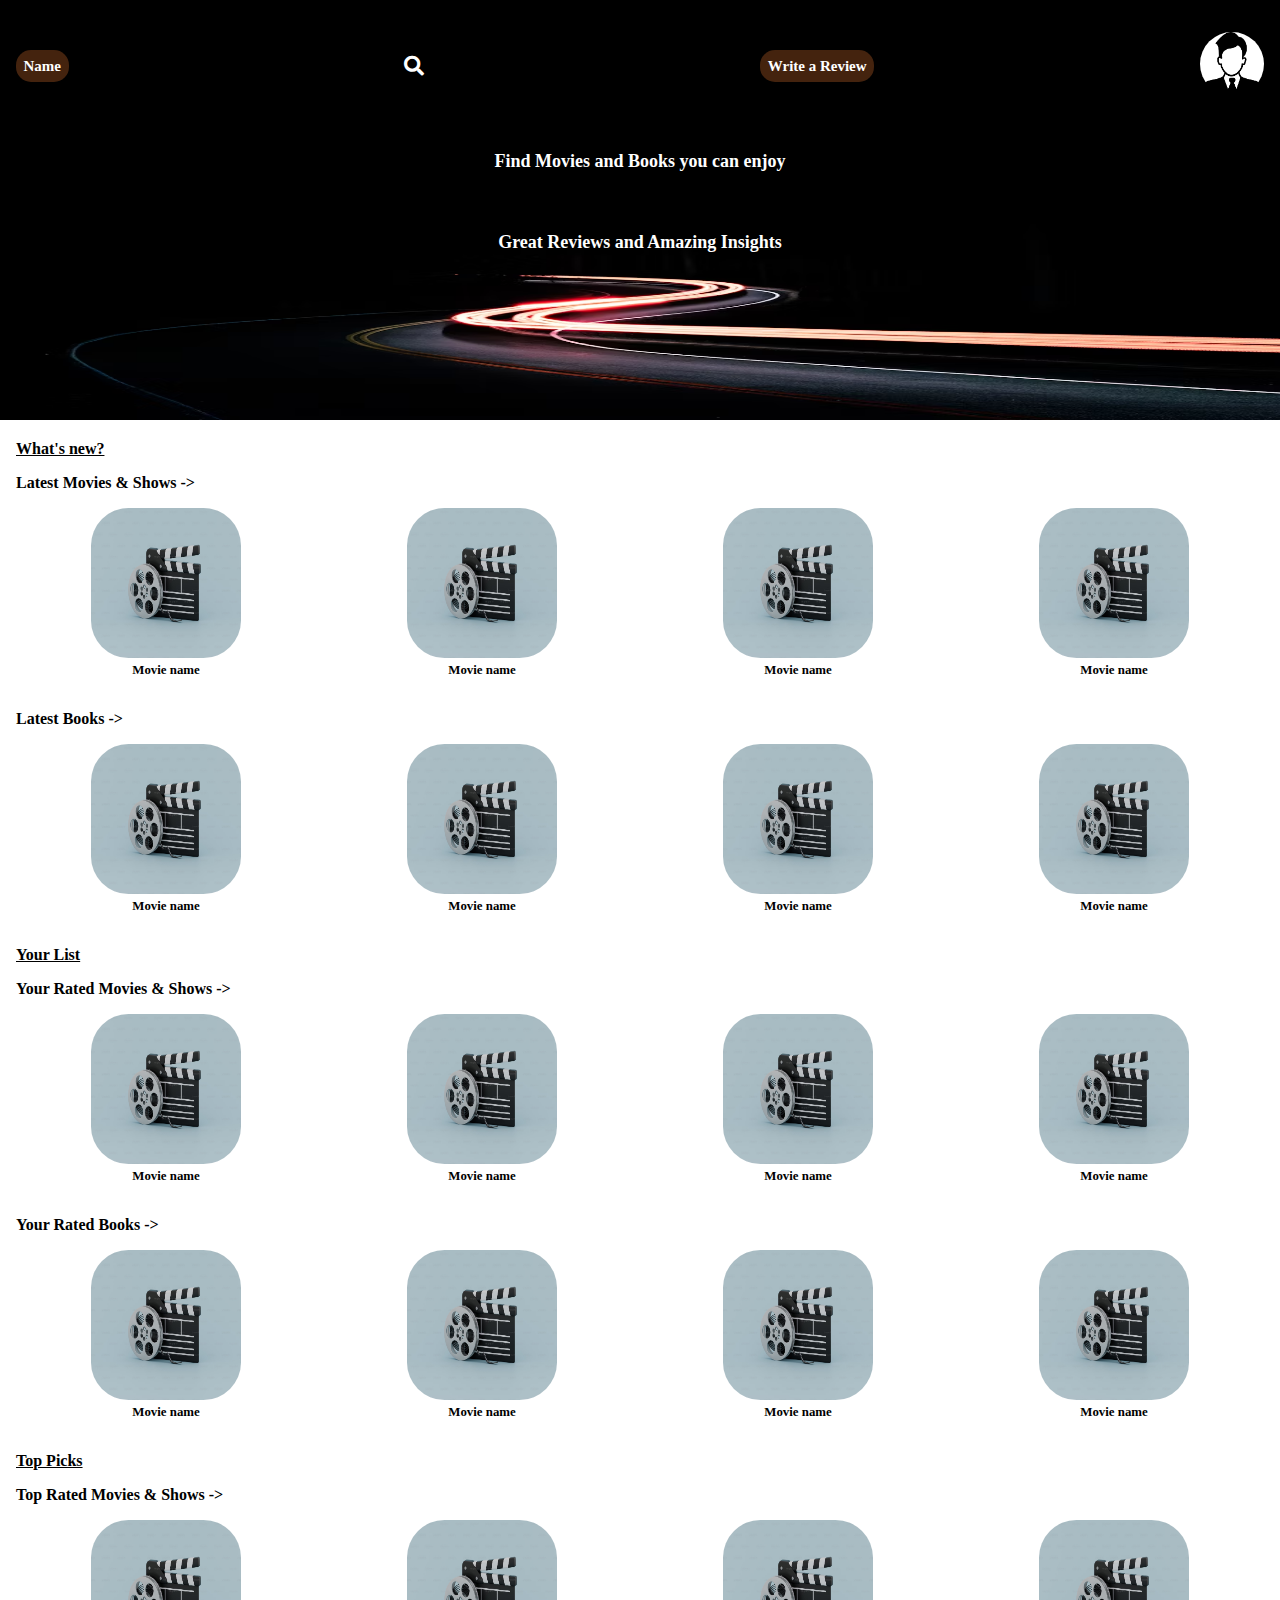
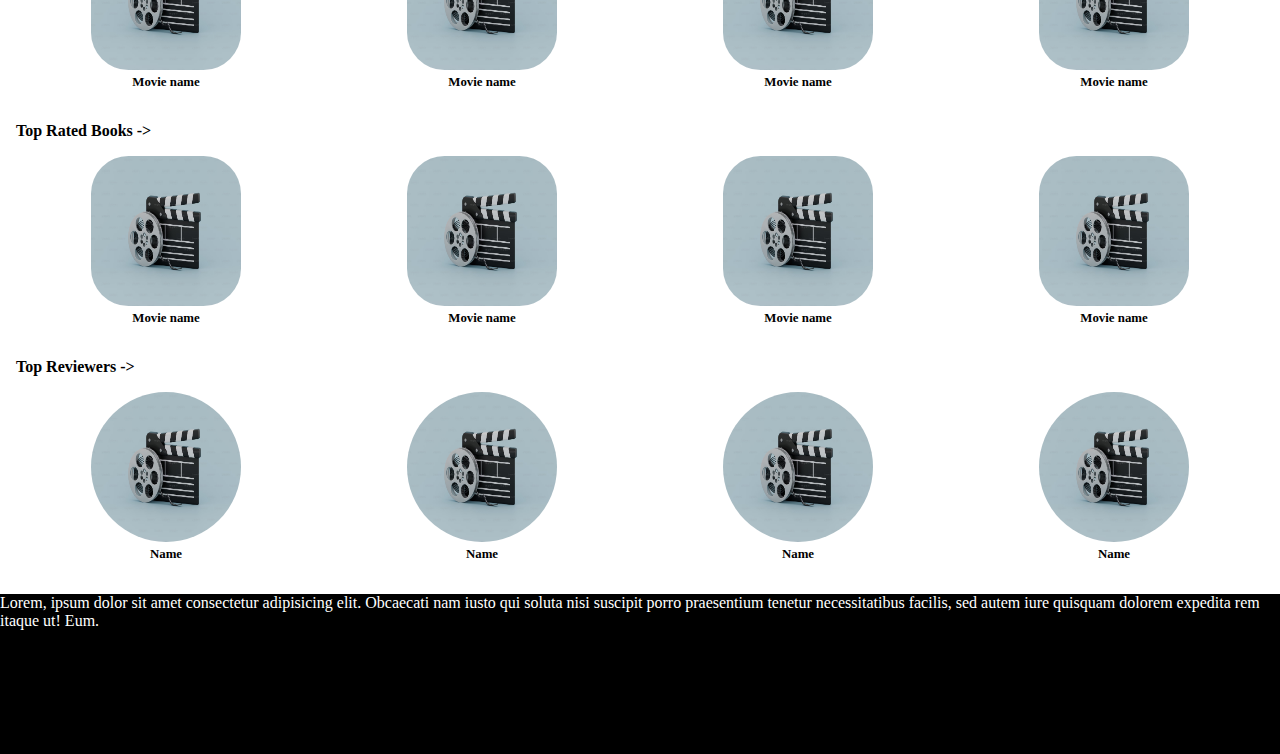
<file: index.html>
<!DOCTYPE html>
<html lang="en">
<head>
    <meta charset="UTF-8">
    <meta name="viewport" content="width=device-width, initial-scale=1.0">
    <title>Home</title>
    <link rel="stylesheet" href="https://cdnjs.cloudflare.com/ajax/libs/font-awesome/5.15.4/css/all.min.css">
    <link rel="stylesheet" href="./CSS/home.css">
</head>
<body>
    <header>
        <!-- navbar with search bar, dropdown and site name (victor)-->
        <nav>
            <a href="./index.html" class="site-title"><h1 class="site-name">Name</h1></a> <!-- link the site name to the home page (victor)-->

            
            <a href="./search.html"><button type="submit" class="submit-btn" id="searchview"><i class="fas fa-search"></i></button></a>
            

            <h3 class="review-tab"><a href="./HTML/writereview.html">Write a Review</a></h3>
        
            <ul>
                <li class="profile-menu-dropdown">
                    <a href="profile-menu"><img src="./Images/images.png" alt="" class="profile-picture"></a>
                    <ul class="dropdown">
                        <li><a href="./HTML/profile.html">Profile</a></li>
                        <li><a href="./HTML/settings.html">Settings</a></li>
                        <li><a href="./HTML/signIn.html">Login</a></li>
                        <li><a href="">Logout</a></li>
                    </ul>
                </li>
            </ul>

        </nav>
        
    </header>
    <main>
    <section class="banner">
        <img src="./Images/black.avif" alt="" class="banner-image">
        <h2 class="banner-text" id="btone">Find Movies and Books you can enjoy</h2>
        <h2 class="banner-text" id="bttwo">Great Reviews and Amazing Insights</h2>
    </section>
    
    <section class="grid-container">
        <section class="grid-item one-one"><h4><u>What's new?</u></h4></section>
        <section class="grid-item one-one"><a href=""><h4>Latest Movies & Shows -></h4></a></section>
        <a href="./HTML/review.html"><section class="grid-item"><img src="./Images/movie.avif" alt=""><h6>Movie name</h6></section></a>
        <a href="./HTML/review.html"><section class="grid-item"><img src="./Images/movie.avif" alt=""><h6>Movie name</h6></section></a>
        <a href="./HTML/review.html"><section class="grid-item"><img src="./Images/movie.avif" alt=""><h6>Movie name</h6></section></a>
        <a href="./HTML/review.html"><section class="grid-item extra one"><img src="./Images/movie.avif" alt=""><h6>Movie name</h6></section></a>
        <a href="./HTML/review.html"><section class="grid-item extra two"><img src="./Images/movie.avif" alt=""><h6>Movie name</h6></section></a>
        <a href="./HTML/review.html"><section class="grid-item extra three"><img src="./Images/movie.avif" alt=""><h6>Movie name</h6></section></a>

        <section class="grid-item one-one"><a href=""><h4>Latest Books -></h4></a></section>
        <a href="./HTML/review.html"><section class="grid-item"><img src="./Images/movie.avif" alt=""><h6>Movie name</h6></section></a>
        <a href="./HTML/review.html"><section class="grid-item"><img src="./Images/movie.avif" alt=""><h6>Movie name</h6></section></a>
        <a href="./HTML/review.html"><section class="grid-item"><img src="./Images/movie.avif" alt=""><h6>Movie name</h6></section></a>
        <a href="./HTML/review.html"><section class="grid-item extra one"><img src="./Images/movie.avif" alt=""><h6>Movie name</h6></section></a>
        <a href="./HTML/review.html"><section class="grid-item extra two"><img src="./Images/movie.avif" alt=""><h6>Movie name</h6></section></a>
        <a href="./HTML/review.html"><section class="grid-item extra three"><img src="./Images/movie.avif" alt=""><h6>Movie name</h6></section></a>

        <section class="grid-item one-one"><h4><u>Your List</u></h4></section>
        <section class="grid-item one-one"><a href=""><h4>Your Rated Movies & Shows -></h4></a></section>
        <a href="./HTML/review.html"><section class="grid-item"><img src="./Images/movie.avif" alt=""><h6>Movie name</h6></section></a>
        <a href="./HTML/review.html"><section class="grid-item"><img src="./Images/movie.avif" alt=""><h6>Movie name</h6></section></a>
        <a href="./HTML/review.html"><section class="grid-item"><img src="./Images/movie.avif" alt=""><h6>Movie name</h6></section></a>
        <a href="./HTML/review.html"><section class="grid-item extra one"><img src="./Images/movie.avif" alt=""><h6>Movie name</h6></section></a>
        <a href="./HTML/review.html"><section class="grid-item extra two"><img src="./Images/movie.avif" alt=""><h6>Movie name</h6></section></a>
        <a href="./HTML/review.html"><section class="grid-item extra three"><img src="./Images/movie.avif" alt=""><h6>Movie name</h6></section></a>

        <section class="grid-item one-one"><a href=""><h4>Your Rated Books -></h4></a></section>
        <a href="./HTML/review.html"><section class="grid-item"><img src="./Images/movie.avif" alt=""><h6>Movie name</h6></section></a>
        <a href="./HTML/review.html"><section class="grid-item"><img src="./Images/movie.avif" alt=""><h6>Movie name</h6></section></a>
        <a href="./HTML/review.html"><section class="grid-item"><img src="./Images/movie.avif" alt=""><h6>Movie name</h6></section></a>
        <a href="./HTML/review.html"><section class="grid-item extra one"><img src="./Images/movie.avif" alt=""><h6>Movie name</h6></section></a>
        <a href="./HTML/review.html"><section class="grid-item extra two"><img src="./Images/movie.avif" alt=""><h6>Movie name</h6></section></a>
        <a href="./HTML/review.html"><section class="grid-item extra three"><img src="./Images/movie.avif" alt=""><h6>Movie name</h6></section></a>
        
        <section class="grid-item one-one"><h4><u>Top Picks</u></h4></section>
        <section class="grid-item one-one"><a href=""><h4>Top Rated Movies & Shows -></h4></a></section>
        <a href="./HTML/review.html"><section class="grid-item"><img src="./Images/movie.avif" alt=""><h6>Movie name</h6></section></a>
        <a href="./HTML/review.html"><section class="grid-item"><img src="./Images/movie.avif" alt=""><h6>Movie name</h6></section></a>
        <a href="./HTML/review.html"><section class="grid-item"><img src="./Images/movie.avif" alt=""><h6>Movie name</h6></section></a>
        <a href="./HTML/review.html"><section class="grid-item extra one"><img src="./Images/movie.avif" alt=""><h6>Movie name</h6></section></a>
        <a href="./HTML/review.html"><section class="grid-item extra two"><img src="./Images/movie.avif" alt=""><h6>Movie name</h6></section></a>
        <a href="./HTML/review.html"><section class="grid-item extra three"><img src="./Images/movie.avif" alt=""><h6>Movie name</h6></section></a>

        <section class="grid-item one-one"><a href=""><h4>Top Rated Books -></h4></a></section>
        <a href="./HTML/review.html"><section class="grid-item"><img src="./Images/movie.avif" alt=""><h6>Movie name</h6></section></a>
        <a href="./HTML/review.html"><section class="grid-item"><img src="./Images/movie.avif" alt=""><h6>Movie name</h6></section></a>
        <a href="./HTML/review.html"><section class="grid-item"><img src="./Images/movie.avif" alt=""><h6>Movie name</h6></section></a>
        <a href="./HTML/review.html"><section class="grid-item extra one"><img src="./Images/movie.avif" alt=""><h6>Movie name</h6></section></a>
        <a href="./HTML/review.html"><section class="grid-item extra two"><img src="./Images/movie.avif" alt=""><h6>Movie name</h6></section></a>
        <a href="./HTML/review.html"><section class="grid-item extra three"><img src="./Images/movie.avif" alt=""><h6>Movie name</h6></section></a>

        <section class="grid-item one-one"><a href=""><h4>Top Reviewers -></h4></a></section>
        <a href="./HTML/profile.html"><section class="grid-item" id="people"><img src="./Images/movie.avif" alt=""><h6>Name</h6></section></a>
        <a href="./HTML/profile.html"><section class="grid-item" id="people"><img src="./Images/movie.avif" alt=""><h6>Name</h6></section></a>
        <a href="./HTML/profile.html"><section class="grid-item" id="people"><img src="./Images/movie.avif" alt=""><h6>Name</h6></section></a>
        <a href="./HTML/profile.html"><section class="grid-item extra one" id="people"><img src="./Images/movie.avif" alt=""><h6>Name</h6></section></a>
        <a href="./HTML/profile.html"><section class="grid-item extra two" id="people"><img src="./Images/movie.avif" alt=""><h6>Name</h6></section></a>
        <a href="./HTML/profile.html"><section class="grid-item extra three" id="people"><img src="./Images/movie.avif" alt=""><h6>Name</h6></section></a>
    </section>
</main>
    <footer>
        <p>Lorem, ipsum dolor sit amet consectetur adipisicing elit. Obcaecati nam iusto qui soluta nisi suscipit porro praesentium tenetur necessitatibus facilis, sed autem iure quisquam dolorem expedita rem itaque ut! Eum.</p>
    </footer>

    


</body>
</html>
</file>
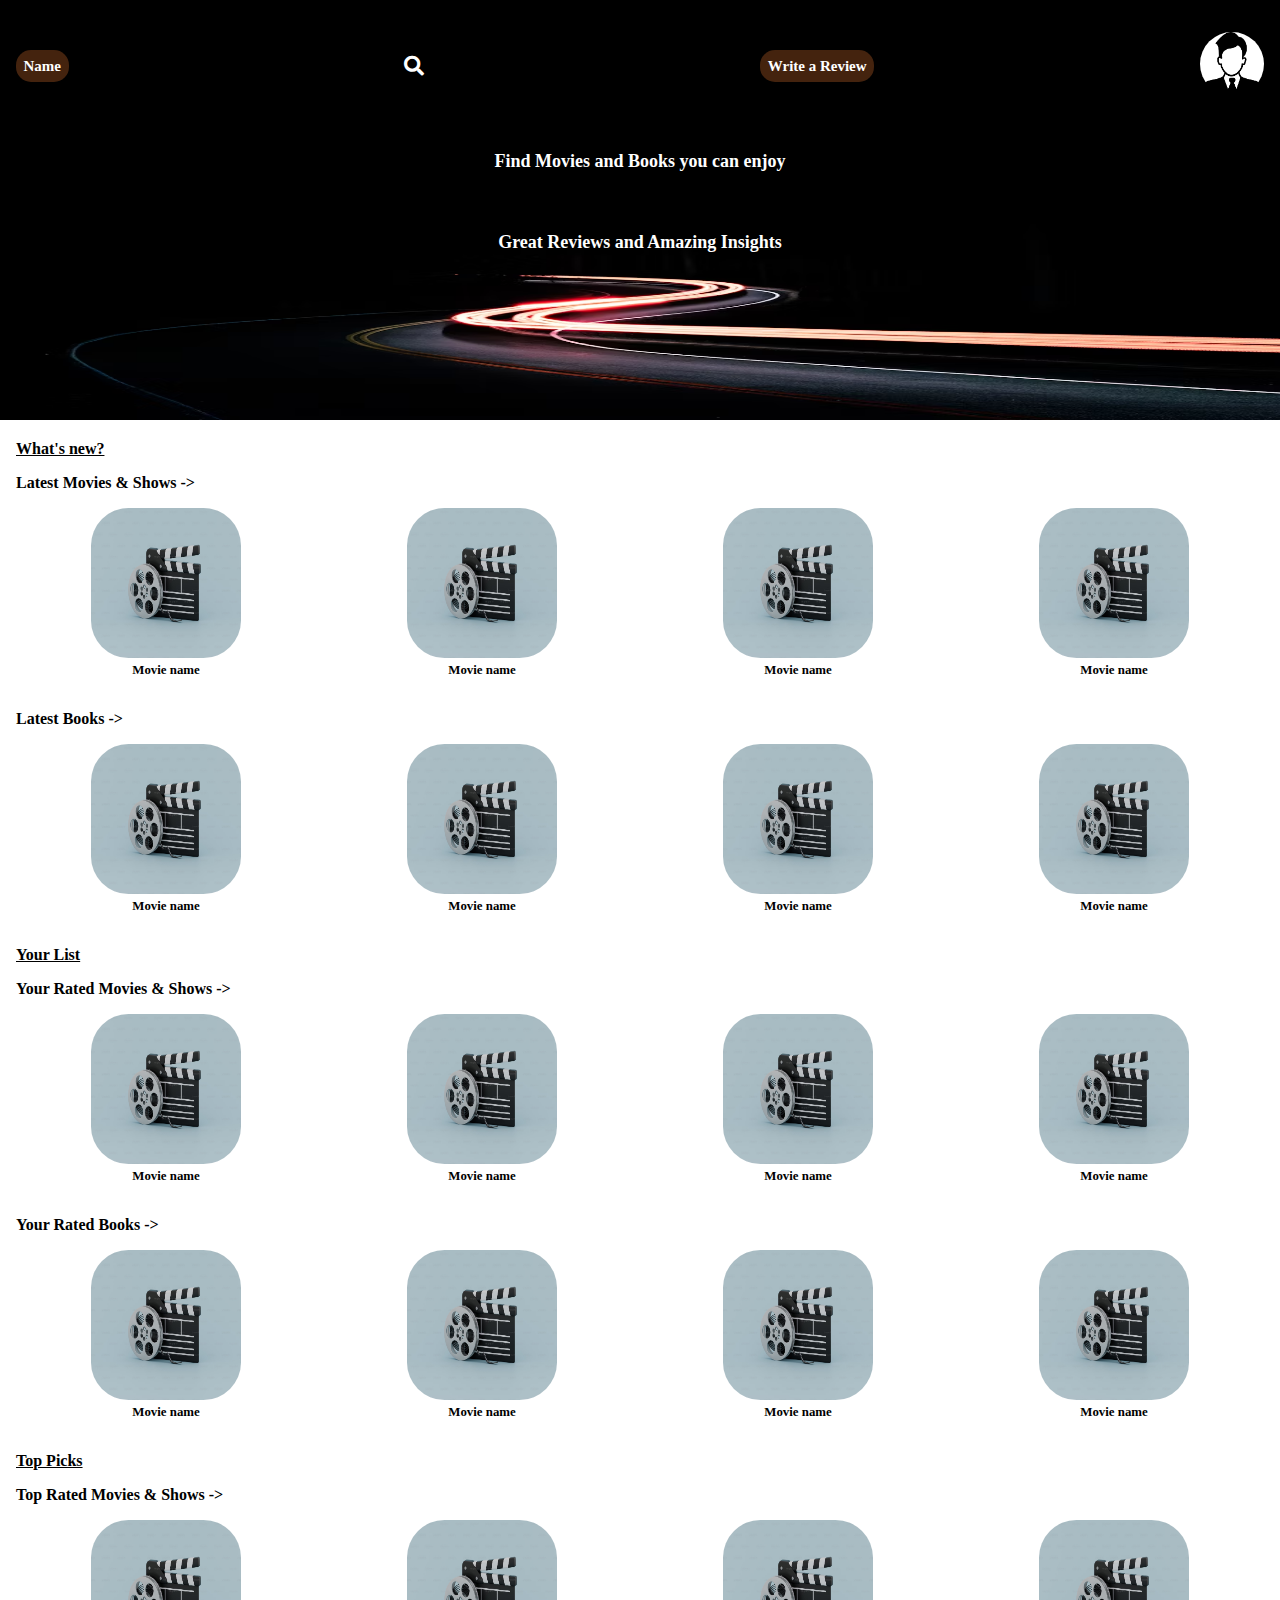
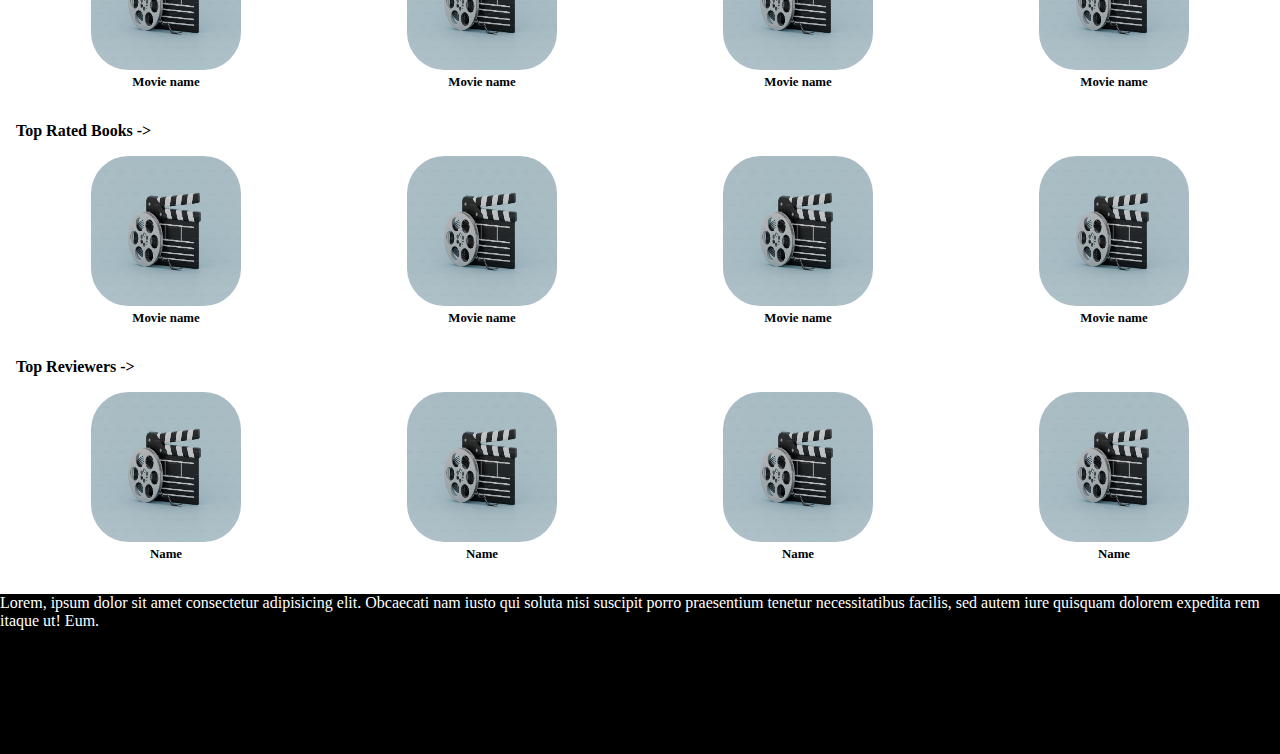
<file: HTML/index.html>
<!DOCTYPE html>
<html lang="en">
<head>
    <meta charset="UTF-8">
    <meta name="viewport" content="width=device-width, initial-scale=1.0">
    <title>Home</title>
    <link rel="stylesheet" href="https://cdnjs.cloudflare.com/ajax/libs/font-awesome/5.15.4/css/all.min.css">
    <link rel="stylesheet" href="../CSS/home.css">
</head>
<body>
    <header>
        <!-- navbar with search bar, dropdown and site name (victor)-->
        <nav>
            <a href="../HTML/index.html" class="site-title"><h1 class="site-name">Name</h1></a> <!-- link the site name to the home page (victor)-->

            <form action="/submit" method="post">
                <input type="text" name="search" placeholder="Search..." class="search-bar"> <!-- search bar for big screens only (victor)-->
                <button type="submit" class="submit-btn"><i class="fas fa-search"></i></button>
            </form>

            <h3 class="review-tab">Write a Review</h3>
        
            <ul>
                <li class="profile-menu-dropdown">
                    <a href="profile-menu"><img src="../Images/images.png" alt="" class="profile-picture"></a>
                    <ul class="dropdown">
                        <li>Profile</li>
                        <li><a href="">Settings</a></li>
                        <li><a href="./signIn.html">Login</a></li>
                        <li><a href="">Logout</a></li>
                    </ul>
                </li>
            </ul>

        </nav>
        
    </header>
    <main>
    <section class="banner">
        <img src="../Images/black.avif" alt="" class="banner-image">
        <h2 class="banner-text" id="btone">Find Movies and Books you can enjoy</h2>
        <h2 class="banner-text" id="bttwo">Great Reviews and Amazing Insights</h2>
    </section>
    
    <section class="grid-container">
        <section class="grid-item one-one"><h4><u>What's new?</u></h4></section>
        <section class="grid-item one-one"><a href=""><h4>Latest Movies & Shows -></h4></a></section>
        <a href=""><section class="grid-item"><img src="../Images/movie.avif" alt=""><h6>Movie name</h6></section></a>
        <a href=""><section class="grid-item"><img src="../Images/movie.avif" alt=""><h6>Movie name</h6></section></a>
        <a href=""><section class="grid-item"><img src="../Images/movie.avif" alt=""><h6>Movie name</h6></section></a>
        <a href=""><section class="grid-item extra one"><img src="../Images/movie.avif" alt=""><h6>Movie name</h6></section></a>
        <a href=""><section class="grid-item extra two"><img src="../Images/movie.avif" alt=""><h6>Movie name</h6></section></a>
        <a href=""><section class="grid-item extra three"><img src="../Images/movie.avif" alt=""><h6>Movie name</h6></section></a>

        <section class="grid-item one-one"><a href=""><h4>Latest Books -></h4></a></section>
        <a href=""><section class="grid-item"><img src="../Images/movie.avif" alt=""><h6>Movie name</h6></section></a>
        <a href=""><section class="grid-item"><img src="../Images/movie.avif" alt=""><h6>Movie name</h6></section></a>
        <a href=""><section class="grid-item"><img src="../Images/movie.avif" alt=""><h6>Movie name</h6></section></a>
        <a href=""><section class="grid-item extra one"><img src="../Images/movie.avif" alt=""><h6>Movie name</h6></section></a>
        <a href=""><section class="grid-item extra two"><img src="../Images/movie.avif" alt=""><h6>Movie name</h6></section></a>
        <a href=""><section class="grid-item extra three"><img src="../Images/movie.avif" alt=""><h6>Movie name</h6></section></a>

        <section class="grid-item one-one"><h4><u>Your List</u></h4></section>
        <section class="grid-item one-one"><a href=""><h4>Your Rated Movies & Shows -></h4></a></section>
        <a href=""><section class="grid-item"><img src="../Images/movie.avif" alt=""><h6>Movie name</h6></section></a>
        <a href=""><section class="grid-item"><img src="../Images/movie.avif" alt=""><h6>Movie name</h6></section></a>
        <a href=""><section class="grid-item"><img src="../Images/movie.avif" alt=""><h6>Movie name</h6></section></a>
        <a href=""><section class="grid-item extra one"><img src="../Images/movie.avif" alt=""><h6>Movie name</h6></section></a>
        <a href=""><section class="grid-item extra two"><img src="../Images/movie.avif" alt=""><h6>Movie name</h6></section></a>
        <a href=""><section class="grid-item extra three"><img src="../Images/movie.avif" alt=""><h6>Movie name</h6></section></a>

        <section class="grid-item one-one"><a href=""><h4>Your Rated Books -></h4></a></section>
        <a href=""><section class="grid-item"><img src="../Images/movie.avif" alt=""><h6>Movie name</h6></section></a>
        <a href=""><section class="grid-item"><img src="../Images/movie.avif" alt=""><h6>Movie name</h6></section></a>
        <a href=""><section class="grid-item"><img src="../Images/movie.avif" alt=""><h6>Movie name</h6></section></a>
        <a href=""><section class="grid-item extra one"><img src="../Images/movie.avif" alt=""><h6>Movie name</h6></section></a>
        <a href=""><section class="grid-item extra two"><img src="../Images/movie.avif" alt=""><h6>Movie name</h6></section></a>
        <a href=""><section class="grid-item extra three"><img src="../Images/movie.avif" alt=""><h6>Movie name</h6></section></a>
        
        <section class="grid-item one-one"><h4><u>Top Picks</u></h4></section>
        <section class="grid-item one-one"><a href=""><h4>Top Rated Movies & Shows -></h4></a></section>
        <a href=""><section class="grid-item"><img src="../Images/movie.avif" alt=""><h6>Movie name</h6></section></a>
        <a href=""><section class="grid-item"><img src="../Images/movie.avif" alt=""><h6>Movie name</h6></section></a>
        <a href=""><section class="grid-item"><img src="../Images/movie.avif" alt=""><h6>Movie name</h6></section></a>
        <a href=""><section class="grid-item extra one"><img src="../Images/movie.avif" alt=""><h6>Movie name</h6></section></a>
        <a href=""><section class="grid-item extra two"><img src="../Images/movie.avif" alt=""><h6>Movie name</h6></section></a>
        <a href=""><section class="grid-item extra three"><img src="../Images/movie.avif" alt=""><h6>Movie name</h6></section></a>

        <section class="grid-item one-one"><a href=""><h4>Top Rated Books -></h4></a></section>
        <a href=""><section class="grid-item"><img src="../Images/movie.avif" alt=""><h6>Movie name</h6></section></a>
        <a href=""><section class="grid-item"><img src="../Images/movie.avif" alt=""><h6>Movie name</h6></section></a>
        <a href=""><section class="grid-item"><img src="../Images/movie.avif" alt=""><h6>Movie name</h6></section></a>
        <a href=""><section class="grid-item extra one"><img src="../Images/movie.avif" alt=""><h6>Movie name</h6></section></a>
        <a href=""><section class="grid-item extra two"><img src="../Images/movie.avif" alt=""><h6>Movie name</h6></section></a>
        <a href=""><section class="grid-item extra three"><img src="../Images/movie.avif" alt=""><h6>Movie name</h6></section></a>

        <section class="grid-item one-one"><a href=""><h4>Top Reviewers -></h4></a></section>
        <a href=""><section class="grid-item people"><img src="../Images/movie.avif" alt=""><h6>Name</h6></section></a>
        <a href=""><section class="grid-item people"><img src="../Images/movie.avif" alt=""><h6>Name</h6></section></a>
        <a href=""><section class="grid-item people"><img src="../Images/movie.avif" alt=""><h6>Name</h6></section></a>
        <a href=""><section class="grid-item extra one"><img src="../Images/movie.avif" alt=""><h6>Name</h6></section></a>
        <a href=""><section class="grid-item extra two"><img src="../Images/movie.avif" alt=""><h6>Name</h6></section></a>
        <a href=""><section class="grid-item extra three"><img src="../Images/movie.avif" alt=""><h6>Name</h6></section></a>
    </section>
</main>
    <footer>
        <p>Lorem, ipsum dolor sit amet consectetur adipisicing elit. Obcaecati nam iusto qui soluta nisi suscipit porro praesentium tenetur necessitatibus facilis, sed autem iure quisquam dolorem expedita rem itaque ut! Eum.</p>
    </footer>

    


</body>
</html>
</file>
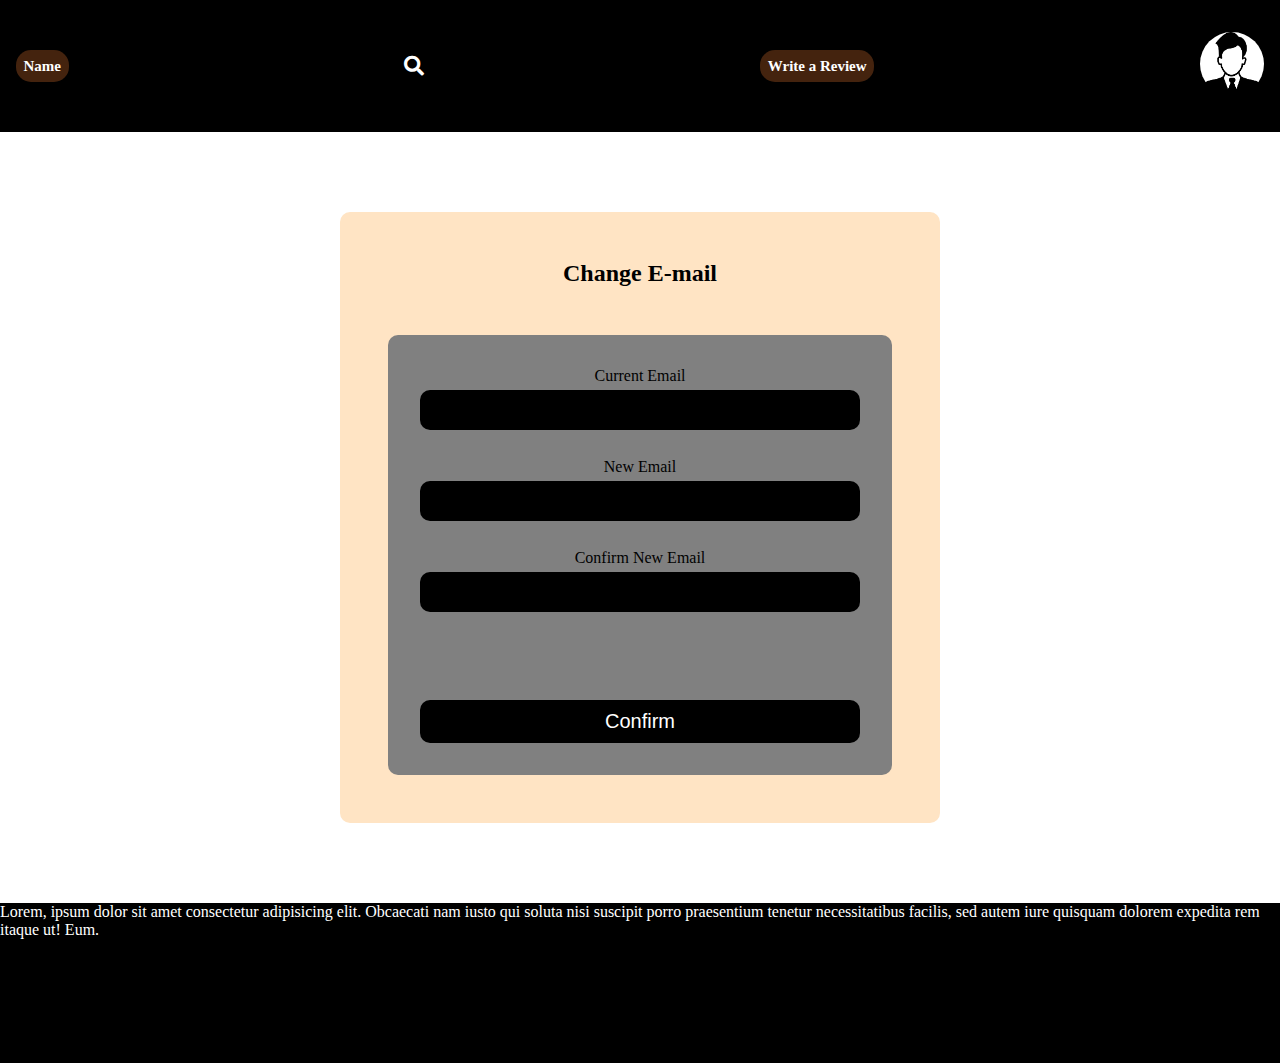
<file: HTML/changeemail.html>
<!DOCTYPE html>
<html lang="en">
<head>
    <meta charset="UTF-8">
    <meta name="viewport" content="width=device-width, initial-scale=1.0">
    <title>Document</title>
    <link rel="stylesheet" href="https://cdnjs.cloudflare.com/ajax/libs/font-awesome/5.15.4/css/all.min.css">
    <link rel="stylesheet" href="../CSS/signIn.css">
    <link rel="stylesheet" href="../CSS/home.css">
    <link rel="stylesheet" href="../CSS/signUp.css">
</head>
<body>

    <header>

        <nav>
            <a href="../HTML/index.html" class="site-title"><h1 class="site-name">Name</h1></a>
            <form action="/submit" method="post">
                <!-- <input type="text" name="search" placeholder="Search..." class="search-bar"> -->
                <button type="submit" class="submit-btn"><i class="fas fa-search"></i></button>
            </form>

            <h3 class="review-tab"><a href="../HTML/writereview.html">Write a Review</a></h3>
        
            <ul>
                <li class="profile-menu-dropdown">
                    <a href="profile-menu"><img src="../Images/images.png" alt="" class="profile-picture"></a>
                    <ul class="dropdown">
                        <li><a href="./profile.html">Profile</a></li>
                        <li><a href="./settings.html">Settings</a></li>
                        <li><a href="./signIn.html">Login</a></li>
                        <li><a href="">Logout</a></li>
                    </ul>
                </li>
            </ul>

        </nav> 
        
    </header>

    <main>
        <h2 class="site-name-head">Change E-mail</h2>
        <section>
            <form action="/signup" method="post">
 
                <p>Current Email</p>
                <input type="email" name="email" placeholder="" class="input-field-in" required autocomplete="email"><br>
                
                <p>New Email</p>
                <input type="email" name="email" placeholder="" class="input-field-in" required autocomplete="email"><br>
                <p>Confirm New Email</p>
                <input type="email" name="email" placeholder="" class="input-field-in" required autocomplete="email"><br>


                <button type="submit" class="submit-btn-sign-in">Confirm</button>
            </form>
        </section>
    </main>

    <footer>
        <p>Lorem, ipsum dolor sit amet consectetur adipisicing elit. Obcaecati nam iusto qui soluta nisi suscipit porro praesentium tenetur necessitatibus facilis, sed autem iure quisquam dolorem expedita rem itaque ut! Eum.</p>
    </footer>
</body>
</html>
</file>
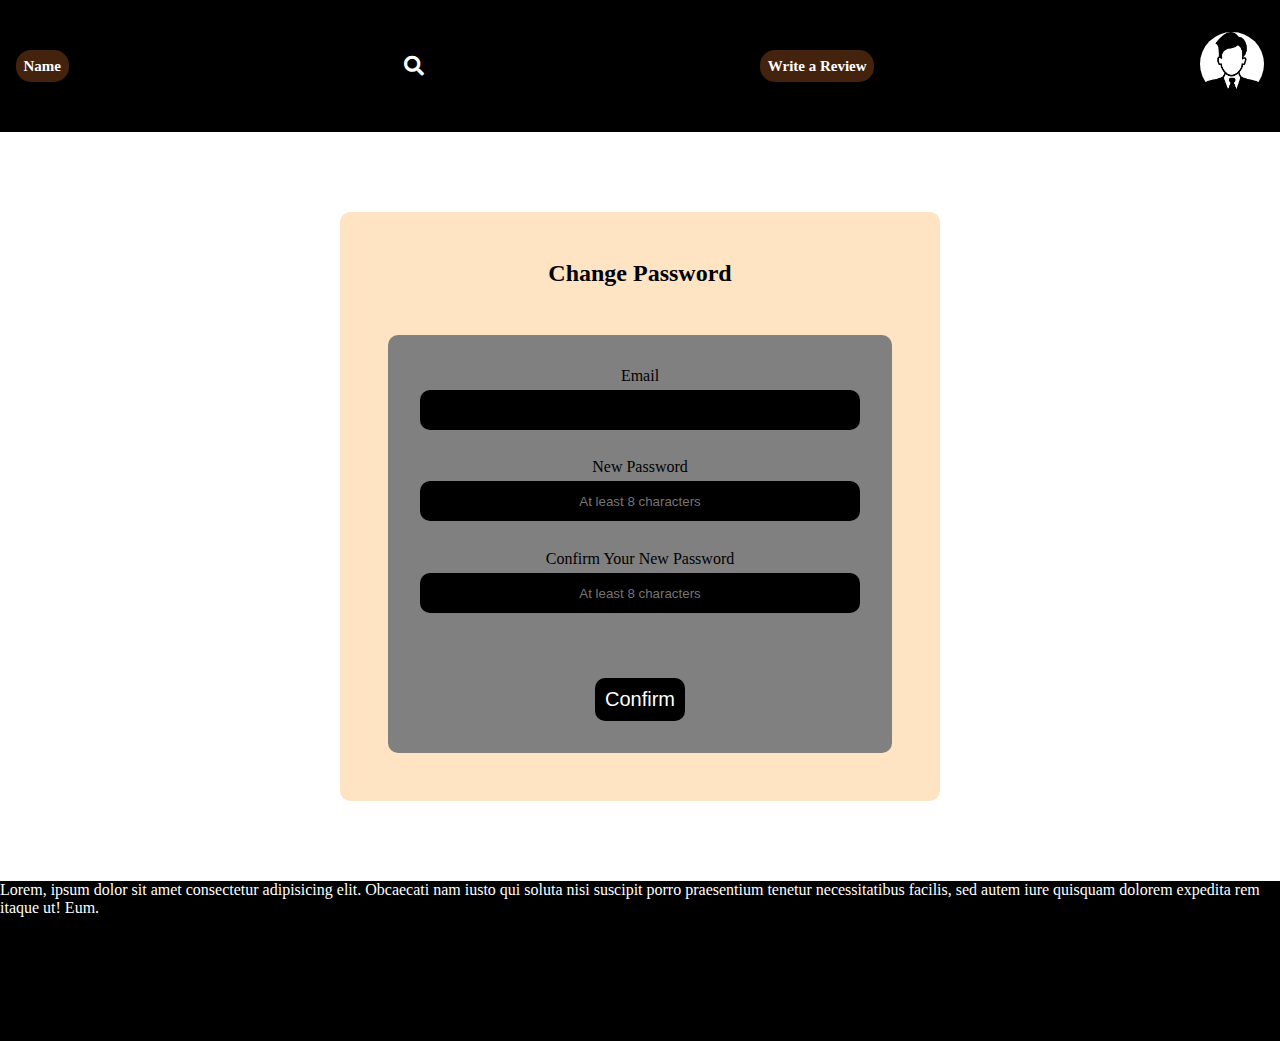
<file: HTML/changepassword.html>
<!DOCTYPE html>
<html lang="en">
<head>
    <meta charset="UTF-8">
    <meta name="viewport" content="width=device-width, initial-scale=1.0">
    <title>Document</title>
    <link rel="stylesheet" href="https://cdnjs.cloudflare.com/ajax/libs/font-awesome/5.15.4/css/all.min.css">
    <link rel="stylesheet" href="../CSS/signIn.css">
    <link rel="stylesheet" href="../CSS/home.css">
    <link rel="stylesheet" href="../CSS/signUp.css">
</head>
<body>

    <header>

        <nav>
            <a href="../HTML/index.html" class="site-title"><h1 class="site-name">Name</h1></a>
            <a href="./search.html"><button type="submit" class="submit-btn" id="searchview"><i class="fas fa-search"></i></button></a>

            <h3 class="review-tab"><a href="../HTML/writereview.html">Write a Review</a></h3>
        
            <ul>
                <li class="profile-menu-dropdown">
                    <a href="profile-menu"><img src="../Images/images.png" alt="" class="profile-picture"></a>
                    <ul class="dropdown">
                        <li><a href="./profile.html">Profile</a></li>
                        <li><a href="./settings.html">Settings</a></li>
                        <li><a href="./signIn.html">Login</a></li>
                        <li><a href="">Logout</a></li>
                    </ul>
                </li>
            </ul>

        </nav> 
        
    </header>

    <main>
        <h2 class="site-name-head">Change Password</h2>
        <section>
            <form action="/signup" method="post">
 
                <p>Email</p>
                <input type="email" name="email" placeholder="" class="input-field-in" required autocomplete="email"><br>
                <p>New Password</p>
                <input type="new password" name="new password" placeholder="At least 8 characters" class="input-field-in" required autocomplete="new-password" minlength="8">
                <p class="equal-space">Confirm Your New Password</p>
                <input type="password" name="password" placeholder="At least 8 characters" class="input-field-in" required minlength="8">
                <a href="./settings.html"><button type="submit" class="submit-btn-sign-in">Confirm</button></a>
            </form>
        </section>
    </main>

    <footer>
        <p>Lorem, ipsum dolor sit amet consectetur adipisicing elit. Obcaecati nam iusto qui soluta nisi suscipit porro praesentium tenetur necessitatibus facilis, sed autem iure quisquam dolorem expedita rem itaque ut! Eum.</p>
    </footer>
</body>
</html>
</file>
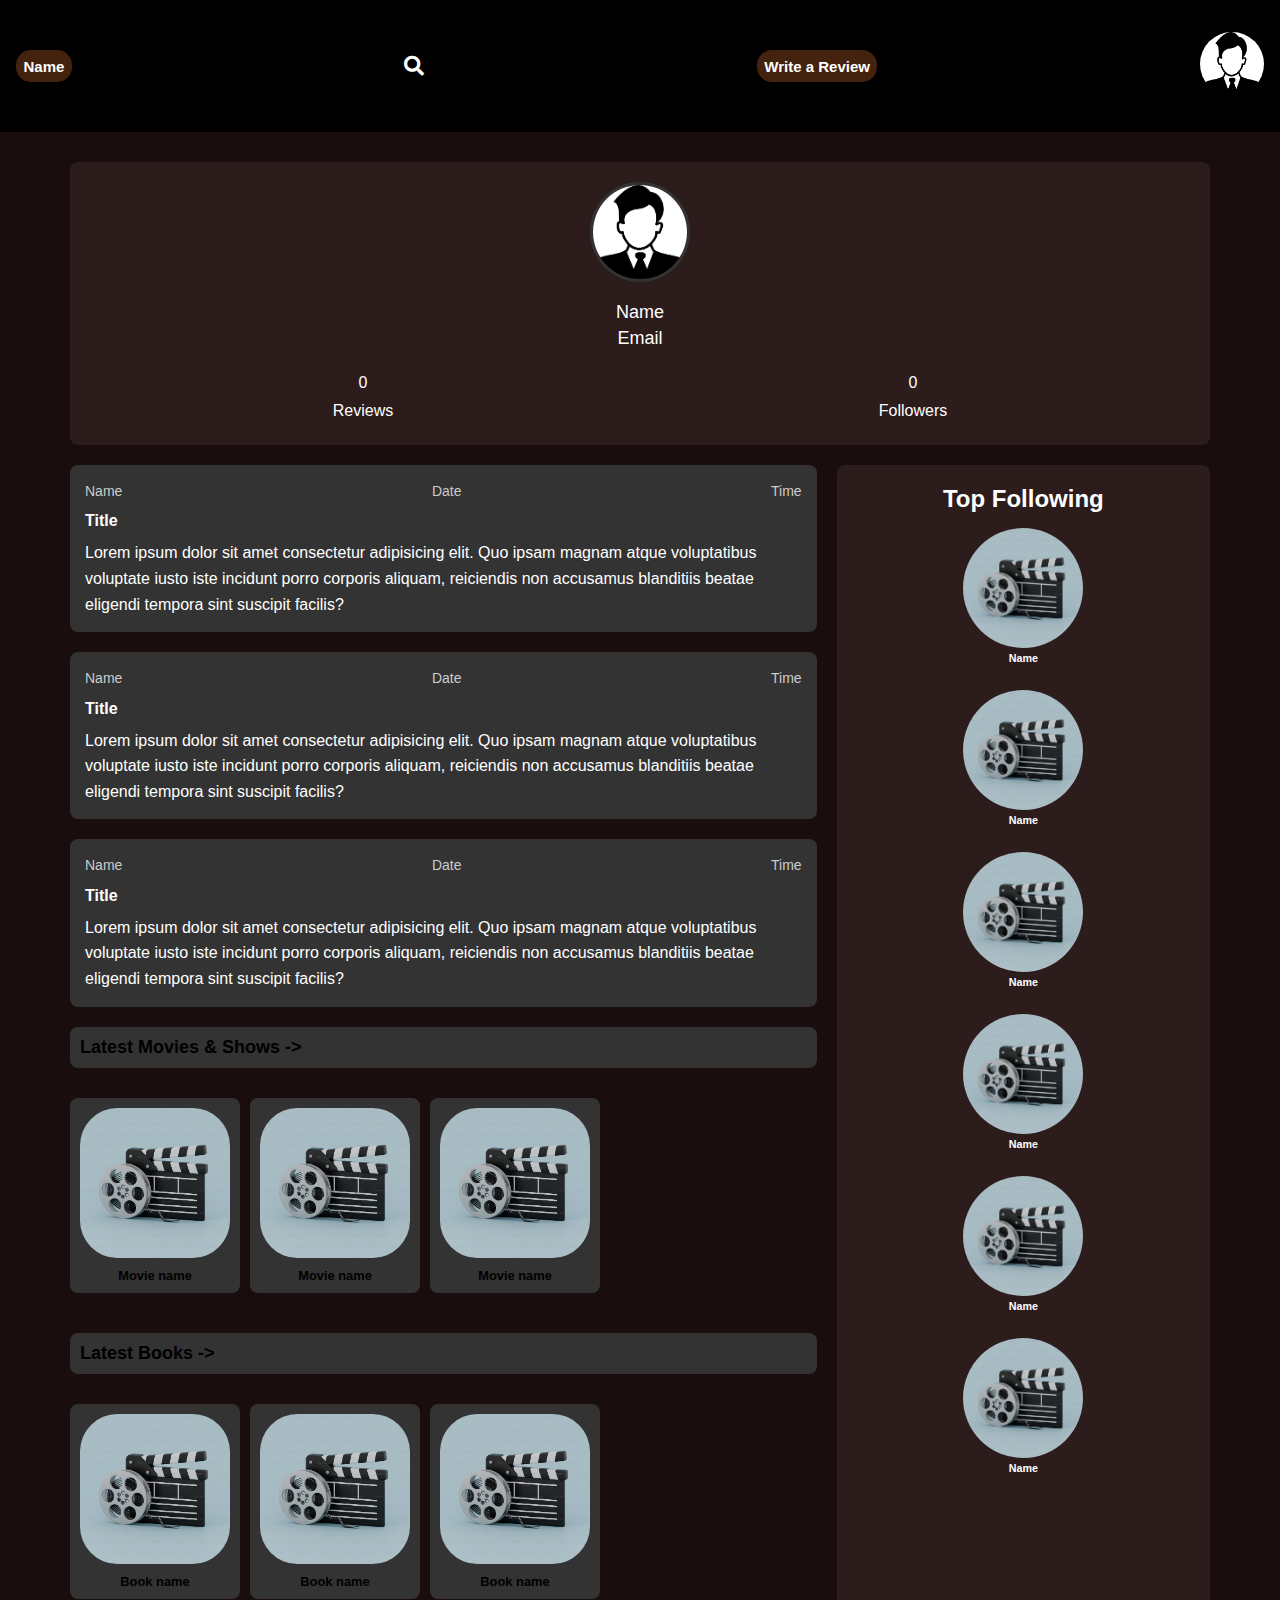
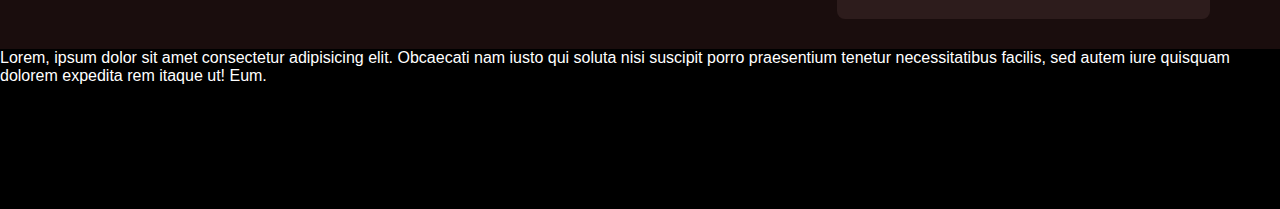
<file: HTML/profile.html>
<!DOCTYPE html>
<html lang="en">
<head>
    <meta charset="UTF-8">
    <meta name="viewport" content="width=device-width, initial-scale=1.0">
    <title>Document</title>
    <link rel="stylesheet" href="https://cdnjs.cloudflare.com/ajax/libs/font-awesome/5.15.4/css/all.min.css">
    <link rel="stylesheet" href="../CSS/profile.css">
    <link rel="stylesheet" href="../CSS/home.css">
</head>
<body>

    <header>

        <nav>
            <a href="../index.html" class="site-title"><h1 class="site-name">Name</h1></a>
            <a href="./search.html"><button type="submit" class="submit-btn" id="searchview"><i class="fas fa-search"></i></button></a>

            <h3 class="review-tab"><a href="../HTML/writereview.html">Write a Review</a></h3>
        
            <ul>
                <li class="profile-menu-dropdown">
                    <a href="profile-menu"><img src="../Images/images.png" alt="" class="profile-picture"></a>
                    <ul class="dropdown">
                        <li><a href="./profile.html">Profile</a></li>
                        <li><a href="./settings.html">Settings</a></li>
                        <li><a href="./signIn.html">Login</a></li>
                        <li><a href="">Logout</a></li>
                    </ul>
                </li>
            </ul>

        </nav>
        
    </header>

    <main>

        <section class="profile-banner">
            <img src="../Images/images.png" alt="" class="profile-page-picture">
            <section class="name-email">
                <p>Name</p>
                <p>Email</p>
            </section>
            <section class="review-follower">
                <div class="review">
                    <p>0</p>
                    <p>Reviews</p>
                </div>
                <div class="follower">
                    <p>0</p>
                    <p>Followers</p>
                </div>
            </section>
        </section>

        <section class="grid-container-reviews">
            <section class="recent">
                <section class="recent-review">
                    <div>
                        <p>Name</p>
                        <p>Date</p>
                        <p>Time</p>
                    </div>
                    <h4>Title</h4>
                    <p>Lorem ipsum dolor sit amet consectetur adipisicing elit. Quo ipsam magnam atque voluptatibus voluptate iusto iste incidunt porro corporis aliquam, reiciendis non accusamus blanditiis beatae eligendi tempora sint suscipit facilis?</p>
                </section>
                <section class="recent-review">
                    <div>
                        <p>Name</p>
                        <p>Date</p>
                        <p>Time</p>
                    </div>
                    <h4>Title</h4>
                    <p>Lorem ipsum dolor sit amet consectetur adipisicing elit. Quo ipsam magnam atque voluptatibus voluptate iusto iste incidunt porro corporis aliquam, reiciendis non accusamus blanditiis beatae eligendi tempora sint suscipit facilis?</p>
                </section>
                <section class="recent-review">
                    <div>
                        <p>Name</p>
                        <p>Date</p>
                        <p>Time</p>
                    </div>
                    <h4>Title</h4>
                    <p>Lorem ipsum dolor sit amet consectetur adipisicing elit. Quo ipsam magnam atque voluptatibus voluptate iusto iste incidunt porro corporis aliquam, reiciendis non accusamus blanditiis beatae eligendi tempora sint suscipit facilis?</p>
                </section>

                <section class="grid-item one-one"><a href=""><h4>Latest Movies & Shows -></h4></a></section>
                <section class="hori">
                    <a href=""><section class="grid-item"><img src="../Images/movie.avif" alt=""><h6>Movie name</h6></section></a>
                    <a href=""><section class="grid-item"><img src="../Images/movie.avif" alt=""><h6>Movie name</h6></section></a>
                    <a href=""><section class="grid-item"><img src="../Images/movie.avif" alt=""><h6>Movie name</h6></section></a>
                </section>

                <section class="grid-item one-one"><a href=""><h4>Latest Books -></h4></a></section>
                <section class="hori">
                    <a href=""><section class="grid-item"><img src="../Images/movie.avif" alt=""><h6>Book name</h6></section></a>
                    <a href=""><section class="grid-item"><img src="../Images/movie.avif" alt=""><h6>Book name</h6></section></a>
                    <a href=""><section class="grid-item"><img src="../Images/movie.avif" alt=""><h6>Book name</h6></section></a>
                </section>
            </section>
            <aside class="follower-list">
                <h2>Top Following</h2>
                <ul>
                    <li><a href=""><section><img src="../Images/movie.avif" alt=""><h6>Name</h6></section></a></li>
                    <li><a href=""><section><img src="../Images/movie.avif" alt=""><h6>Name</h6></section></a></li>
                    <li><a href=""><section><img src="../Images/movie.avif" alt=""><h6>Name</h6></section></a></li>
                    <li><a href=""><section><img src="../Images/movie.avif" alt=""><h6>Name</h6></section></a></li>
                    <li><a href=""><section><img src="../Images/movie.avif" alt=""><h6>Name</h6></section></a></li>
                    <li><a href=""><section><img src="../Images/movie.avif" alt=""><h6>Name</h6></section></a></li>
                </ul>
            </aside>
        </section>
    </main>

    <footer>
        <p>Lorem, ipsum dolor sit amet consectetur adipisicing elit. Obcaecati nam iusto qui soluta nisi suscipit porro praesentium tenetur necessitatibus facilis, sed autem iure quisquam dolorem expedita rem itaque ut! Eum.</p>
    </footer>
</body>
</html>
</file>
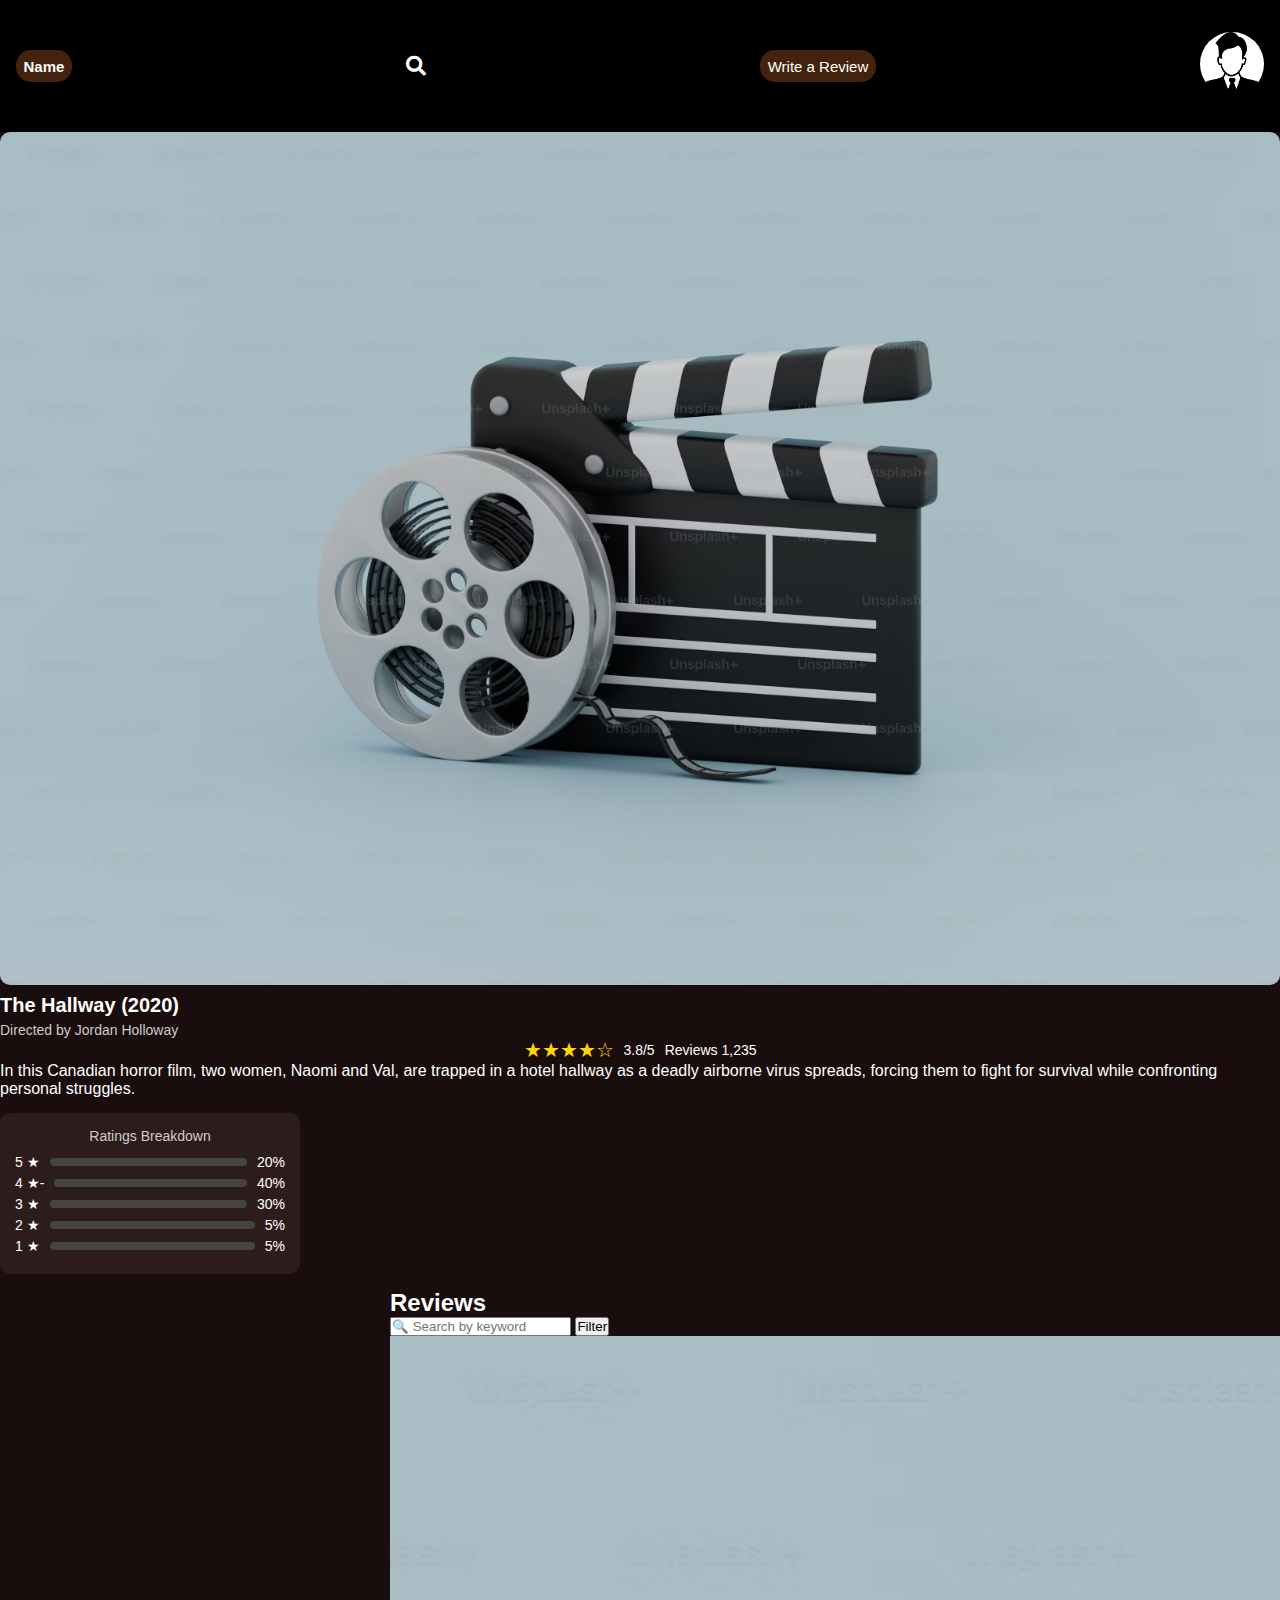
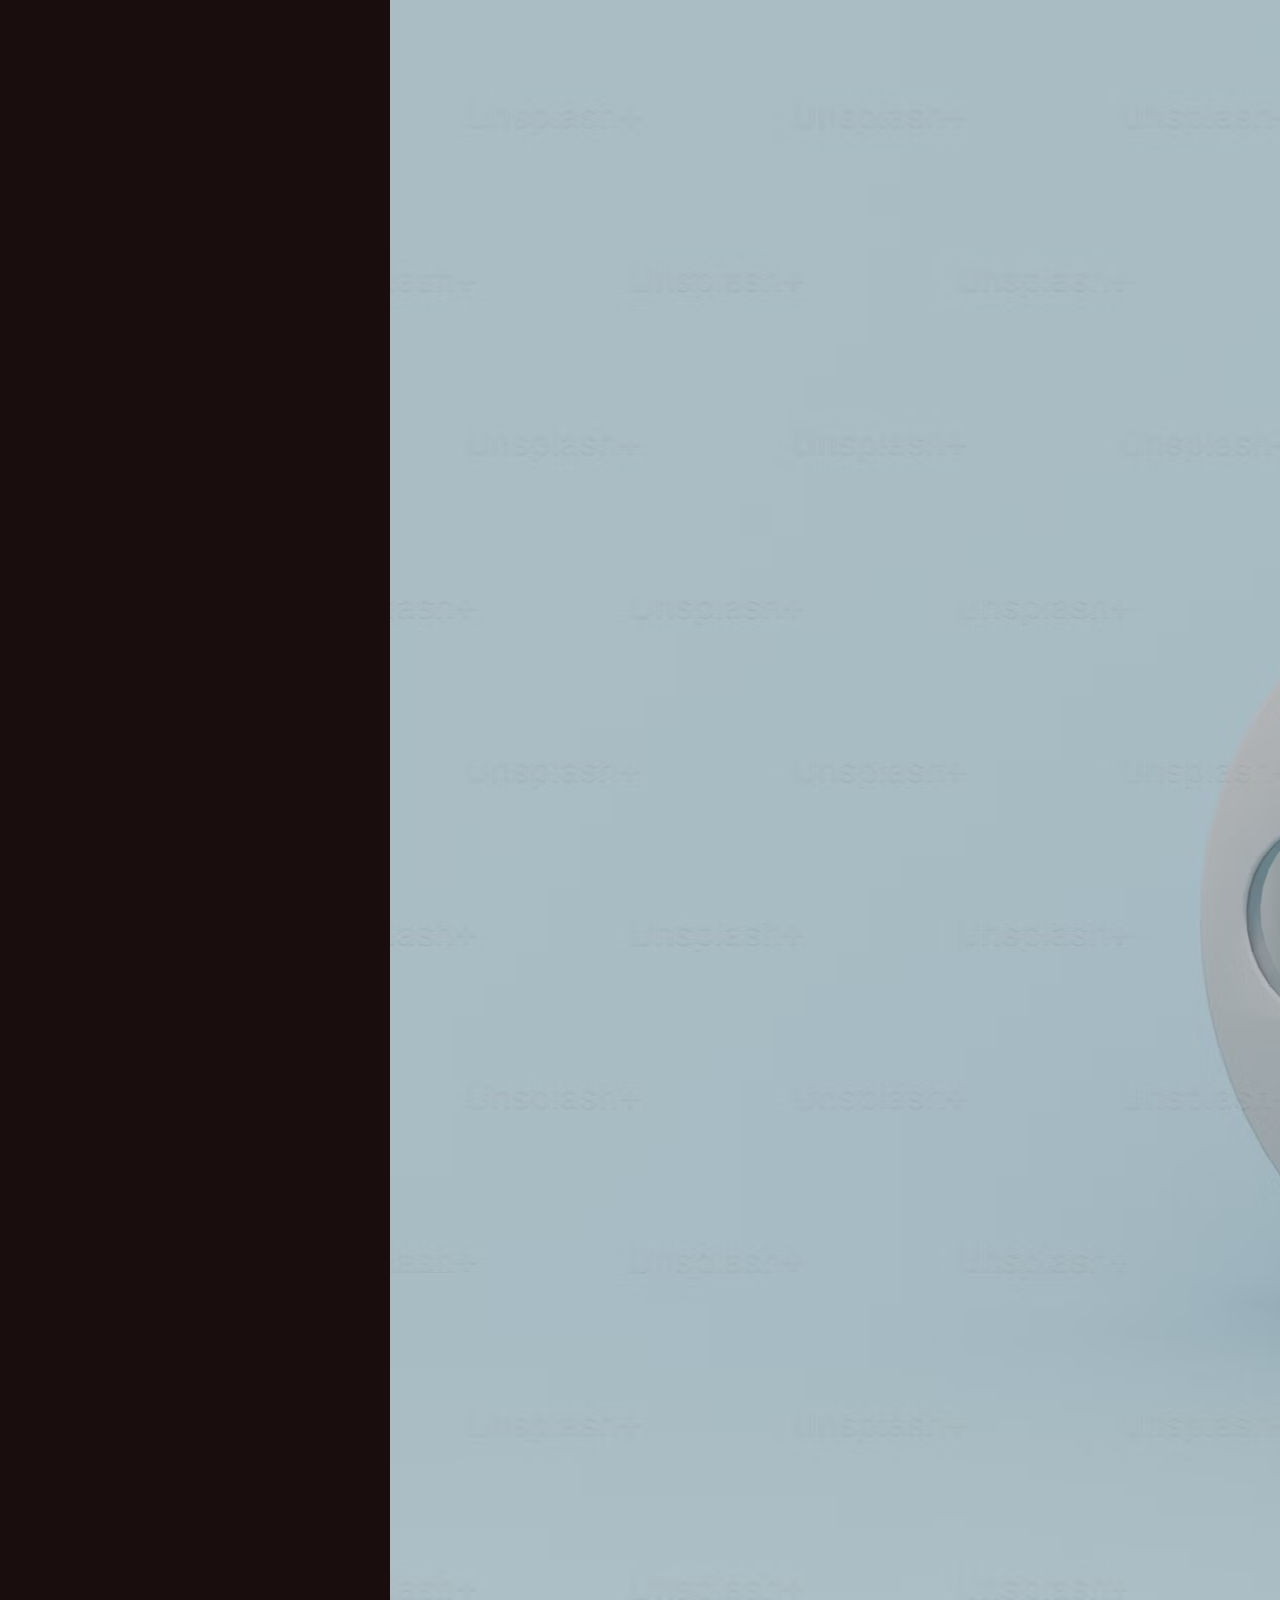
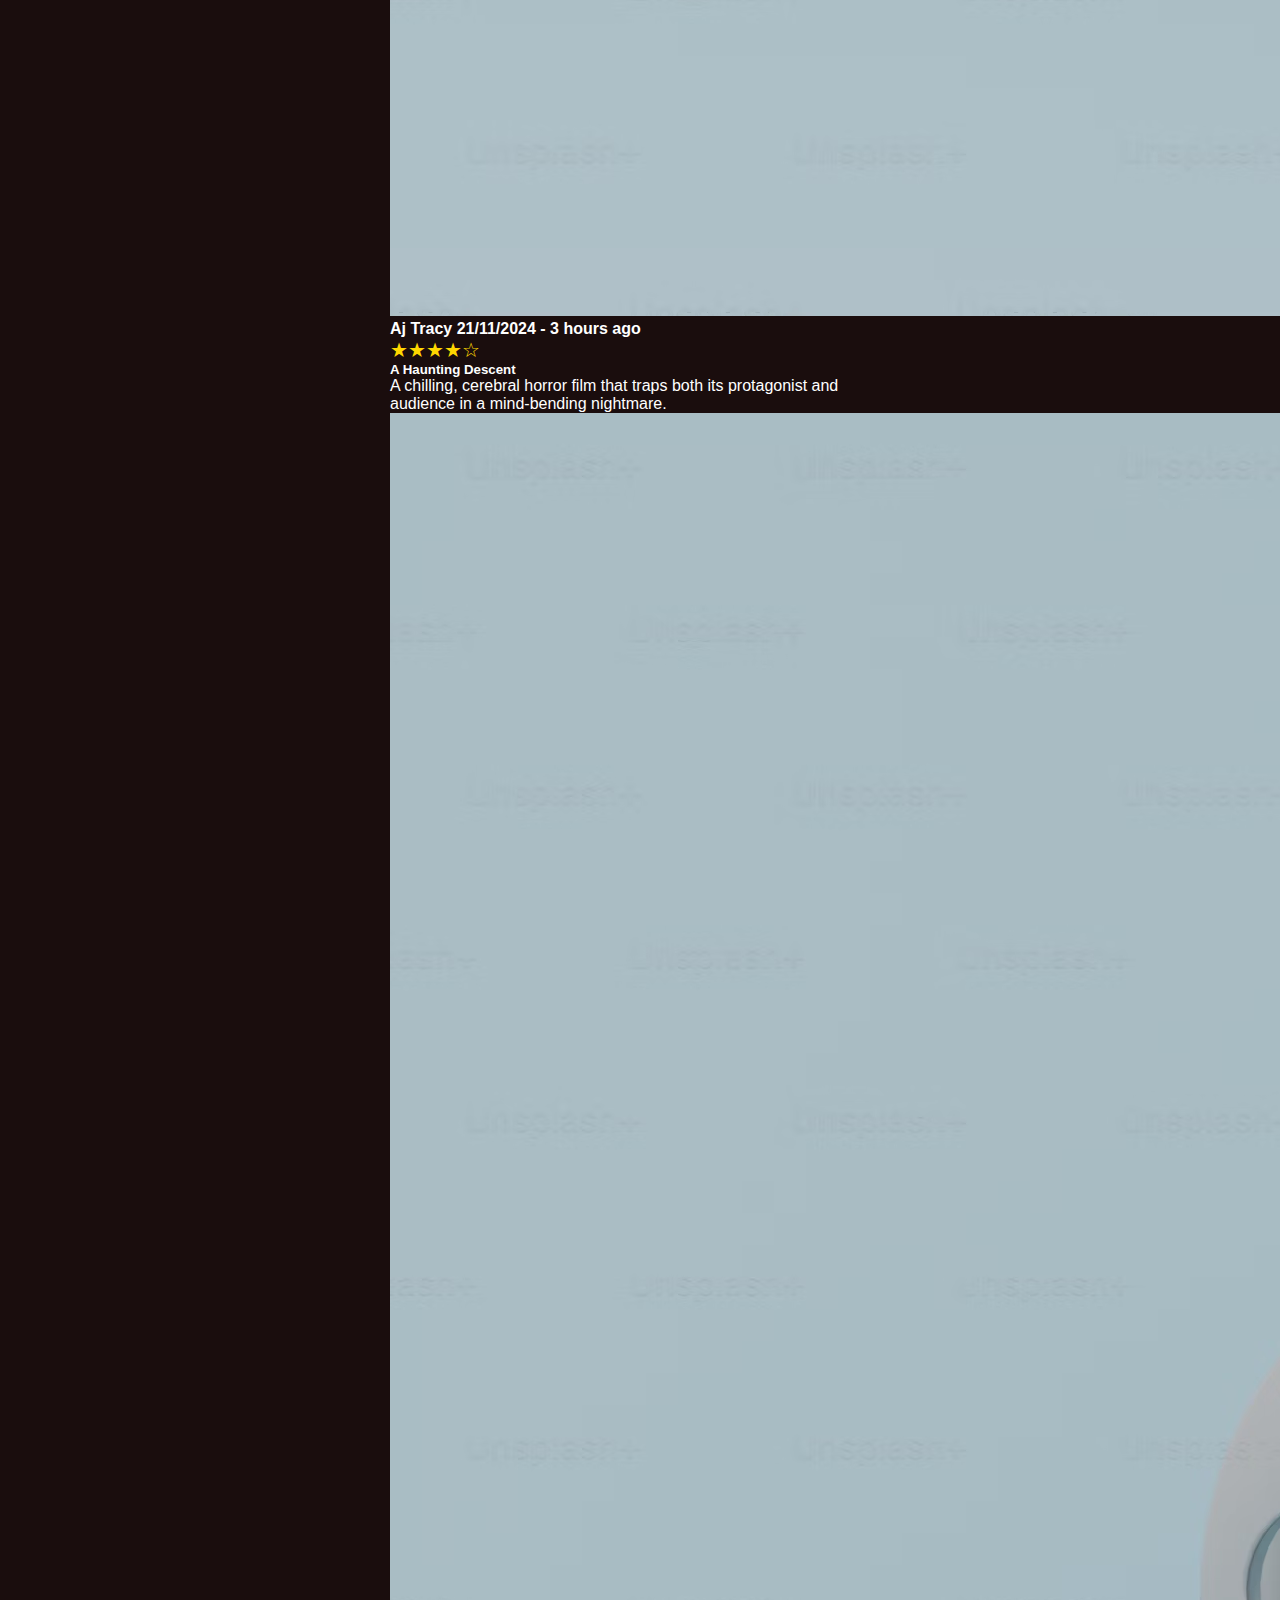
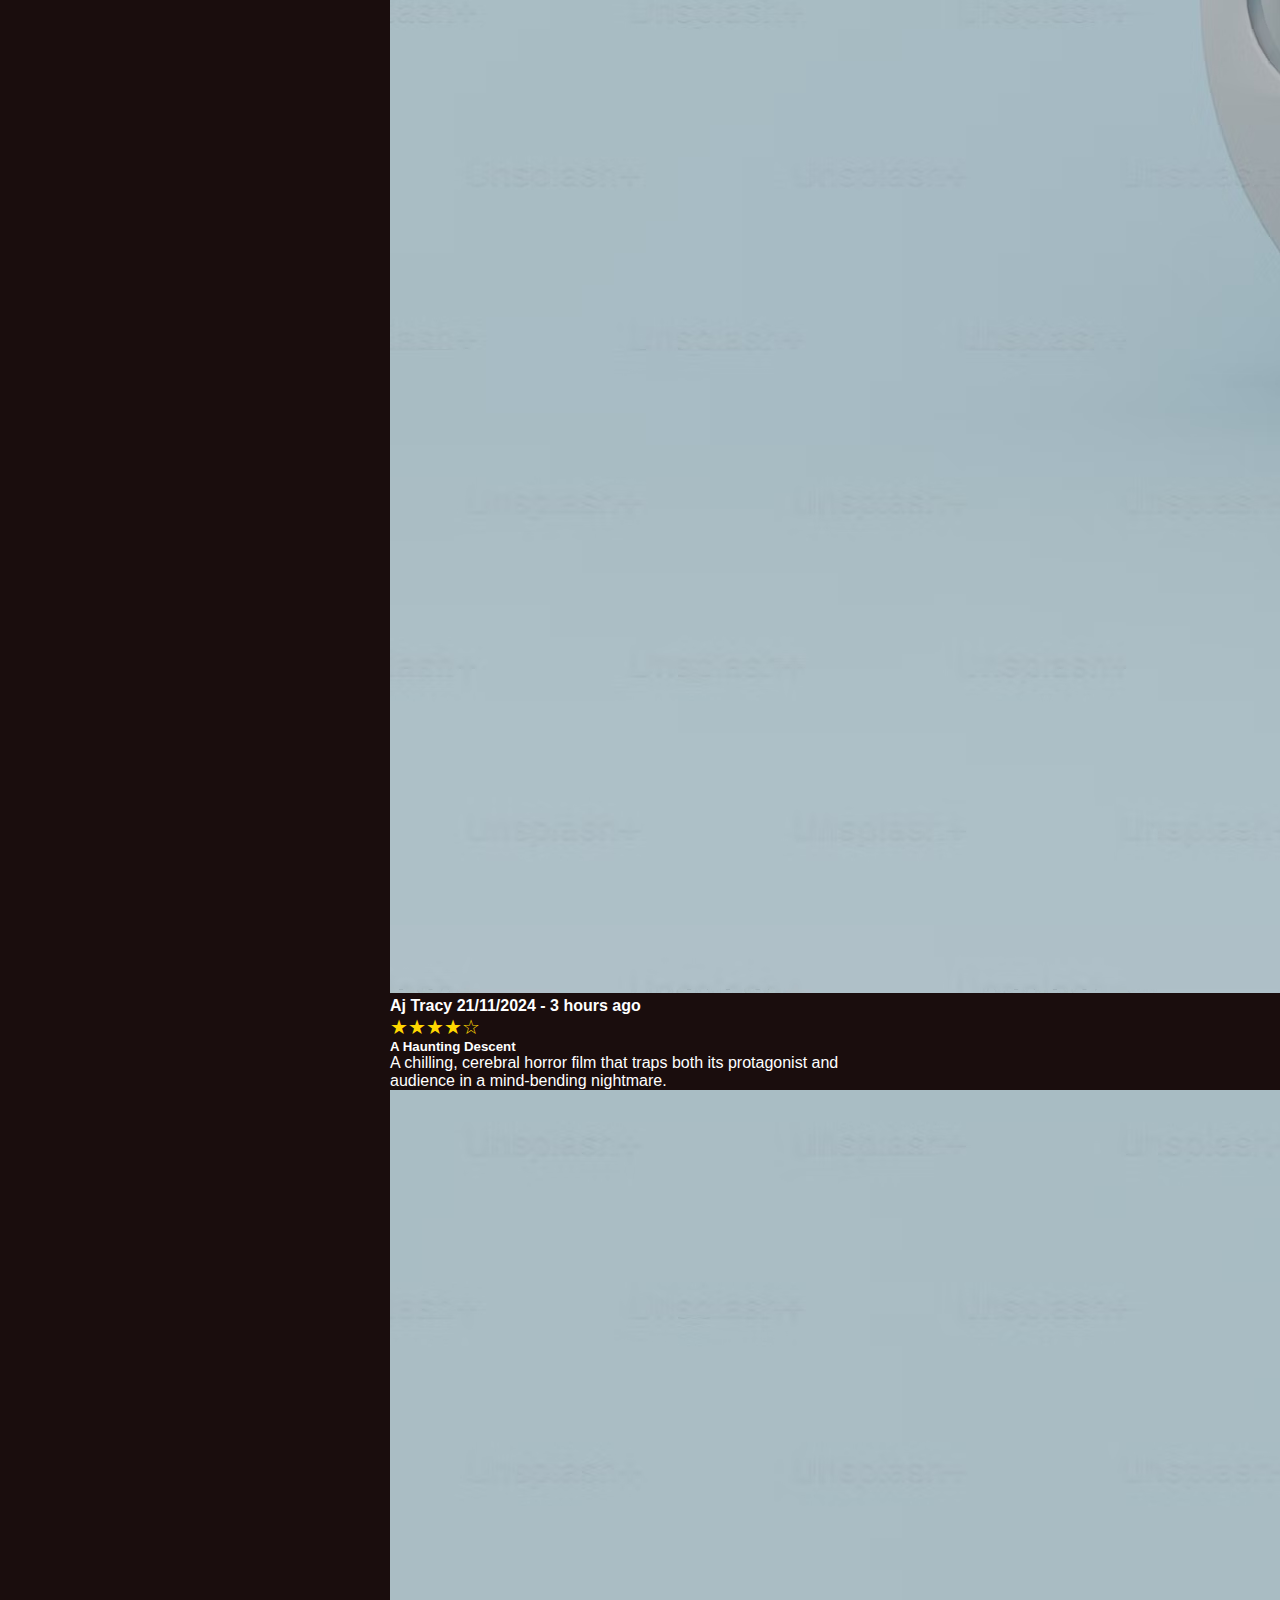
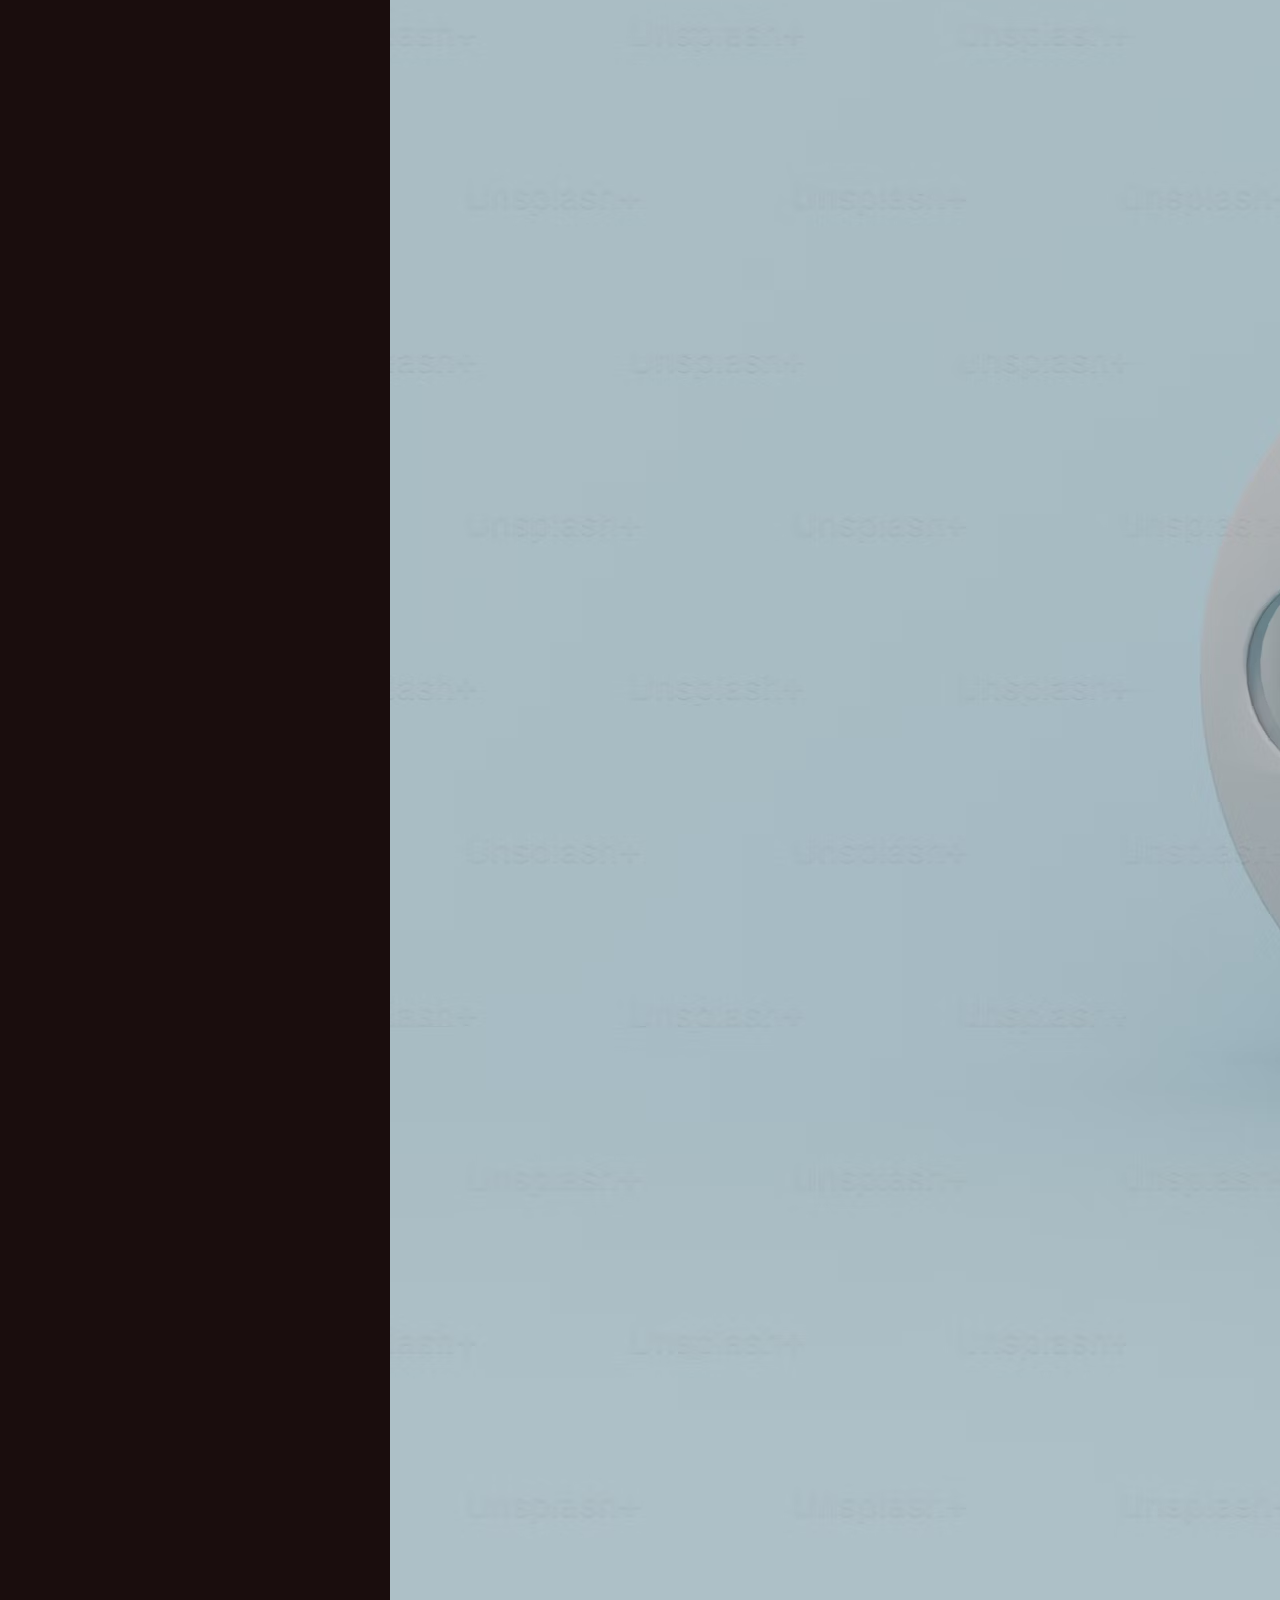
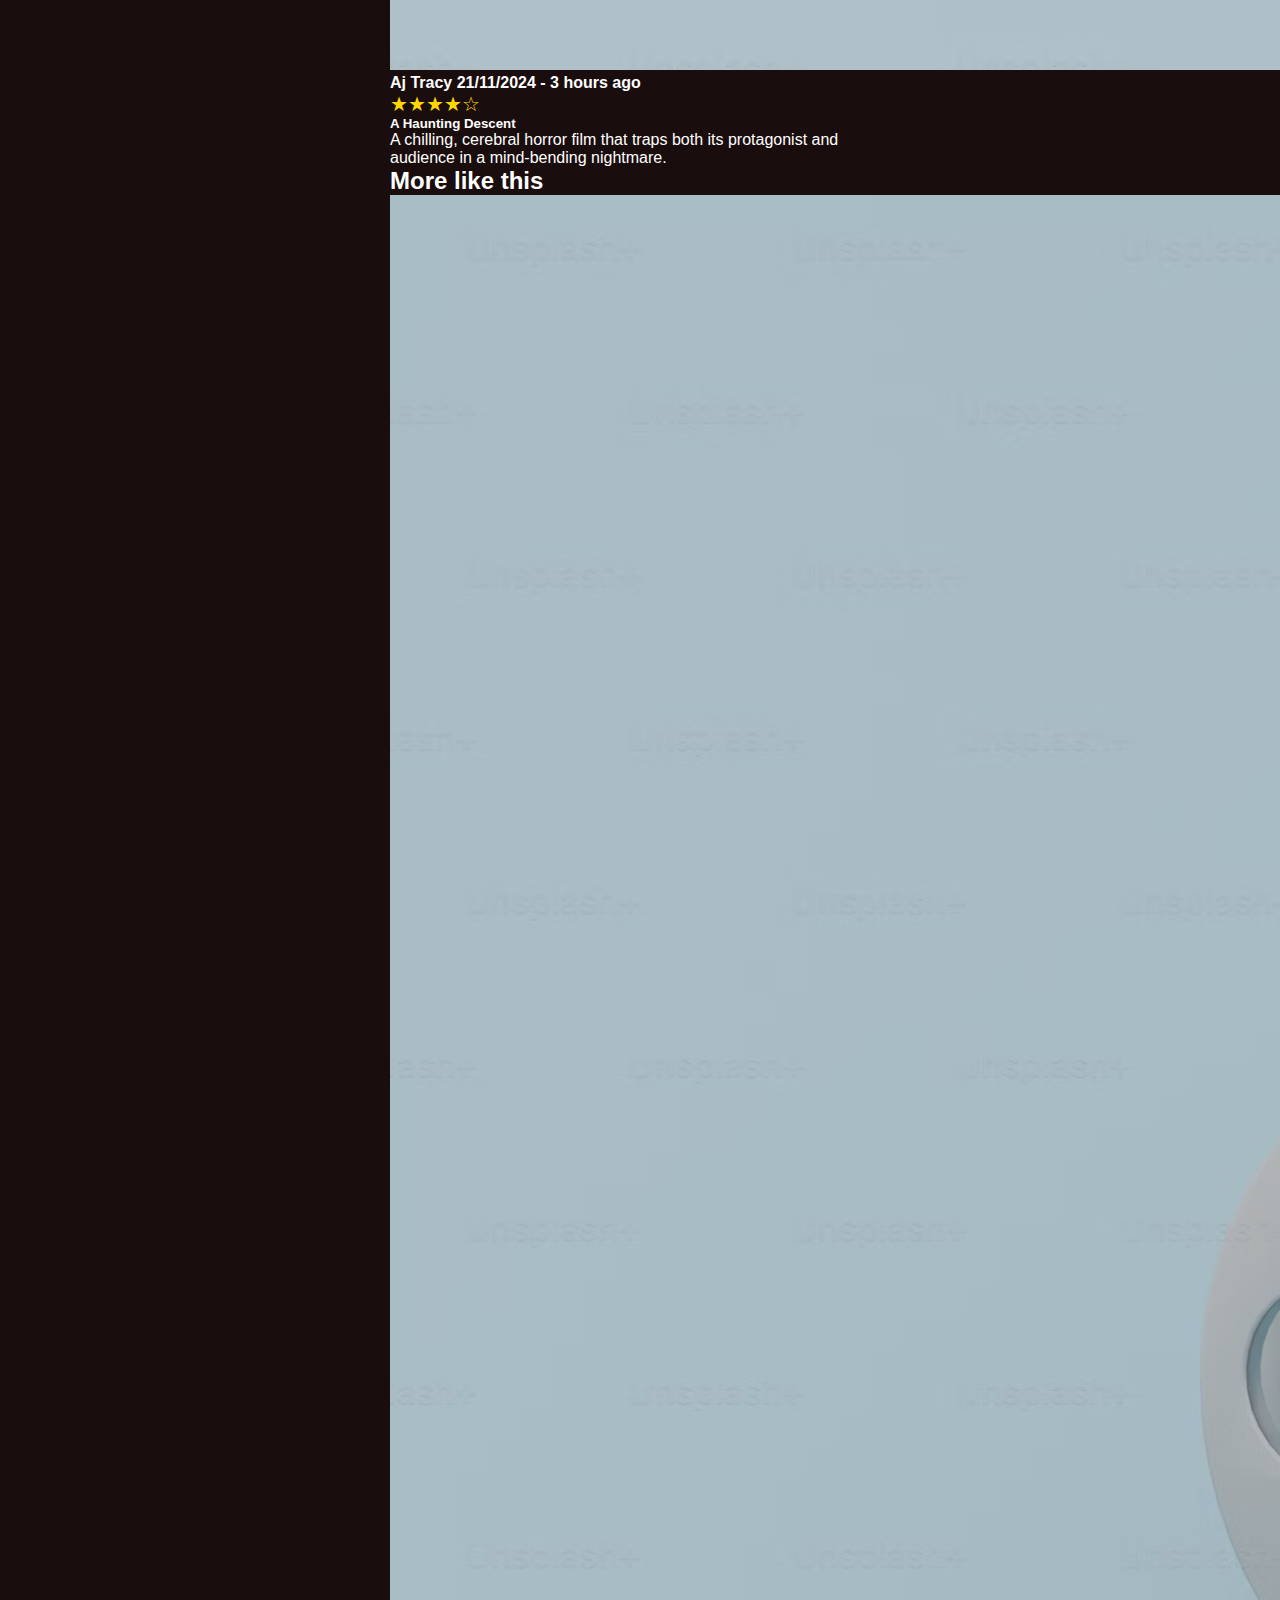
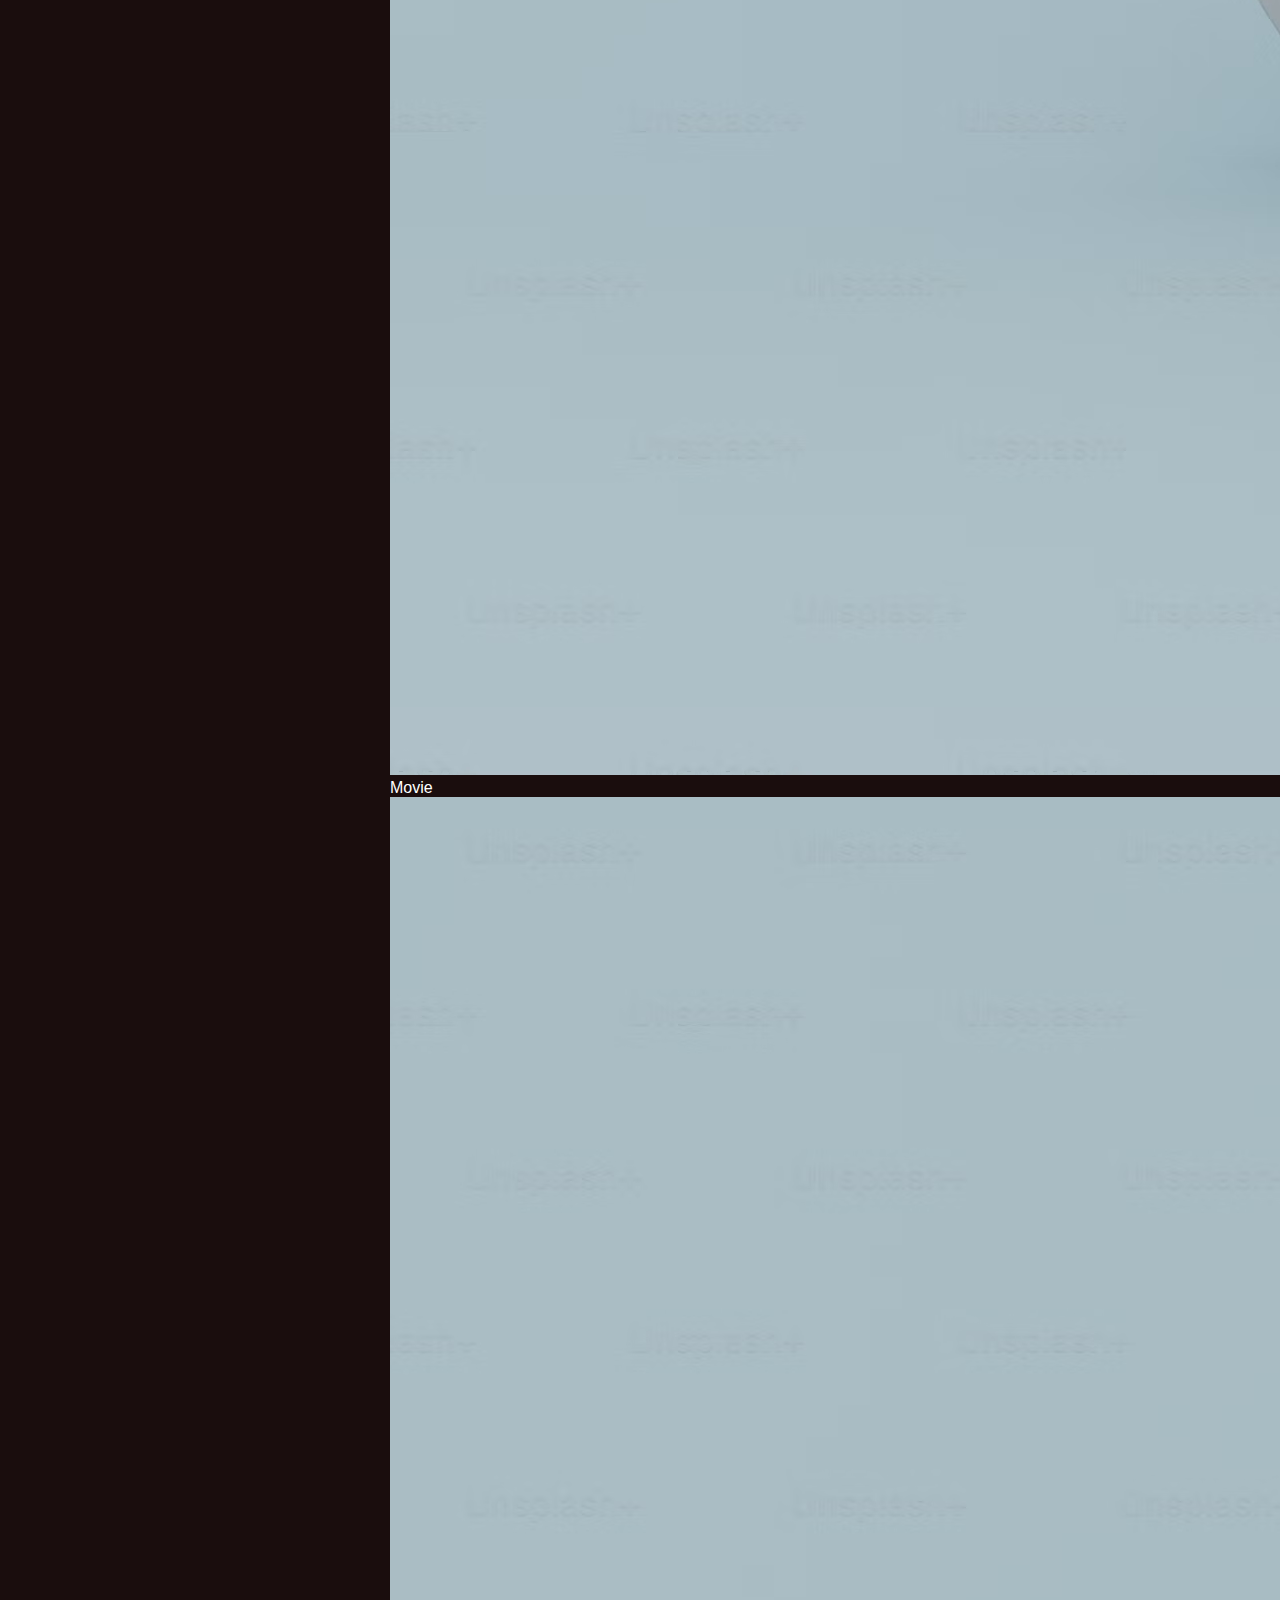
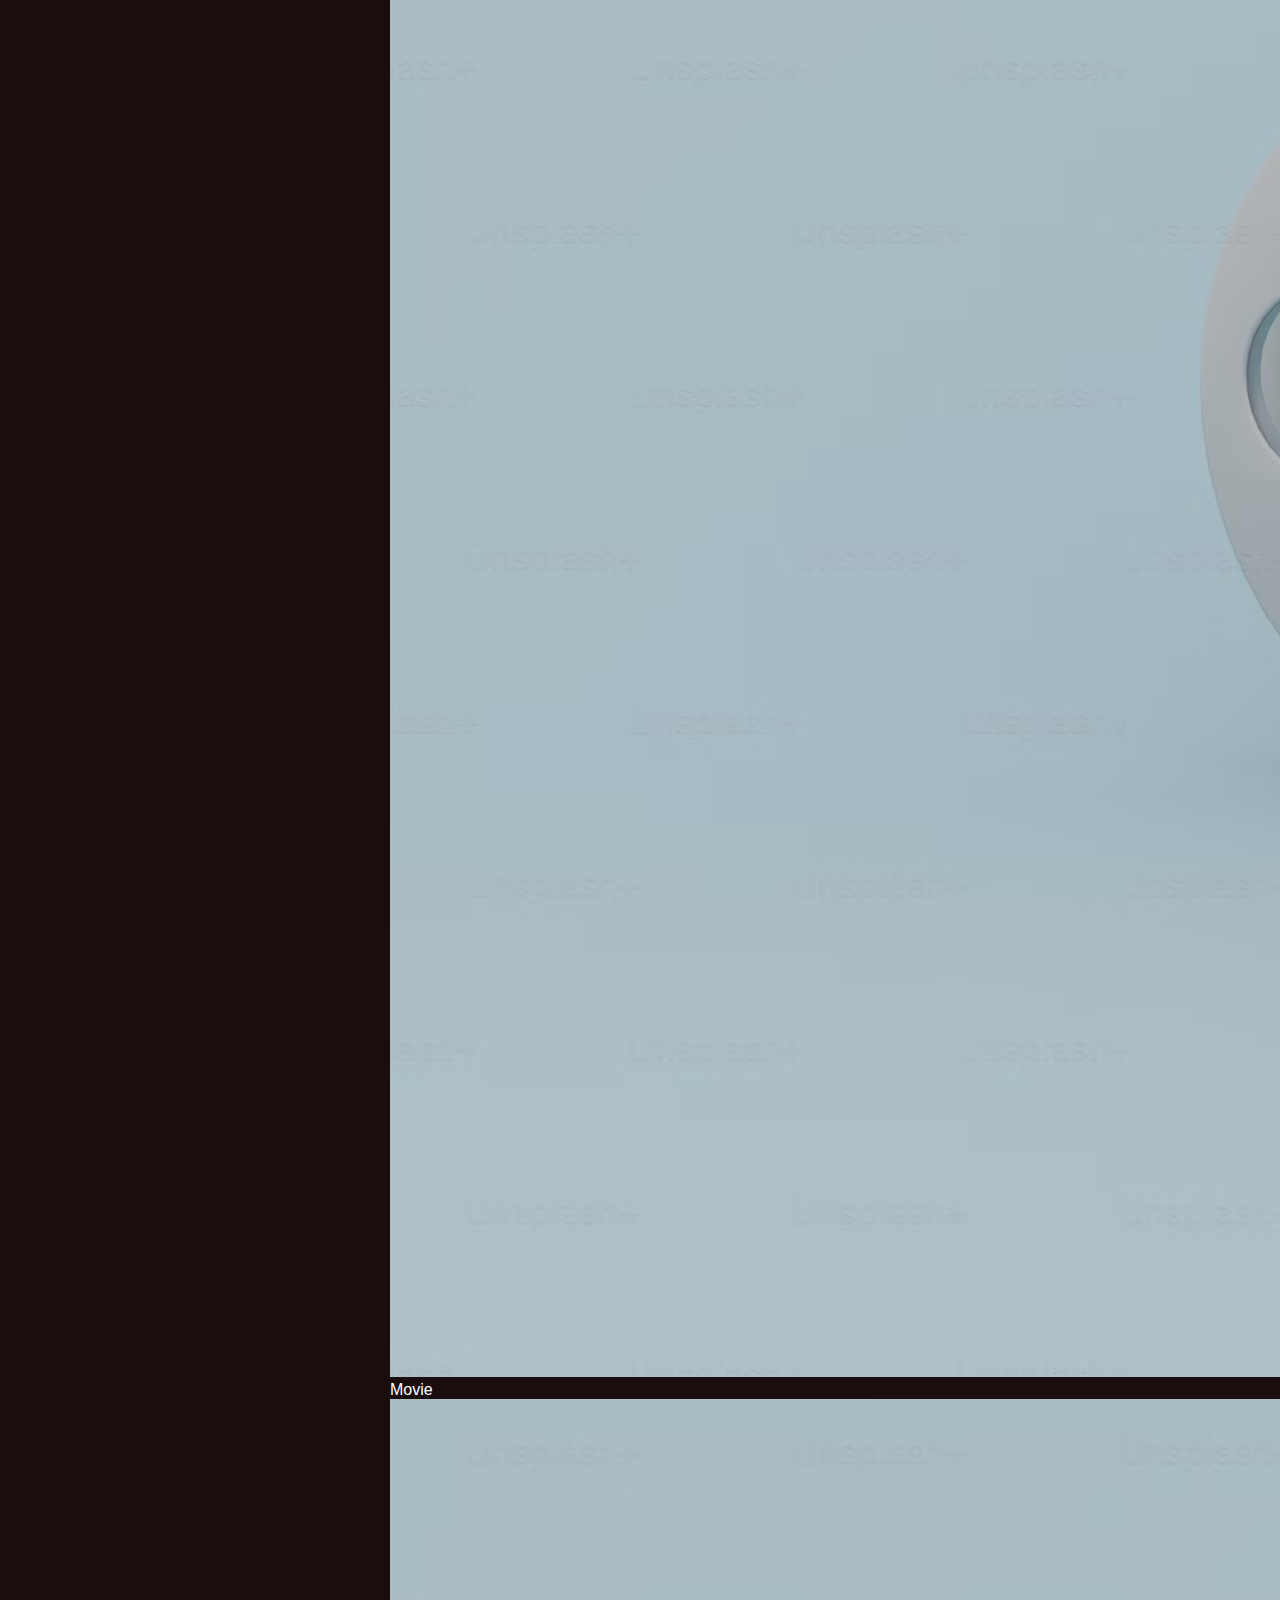
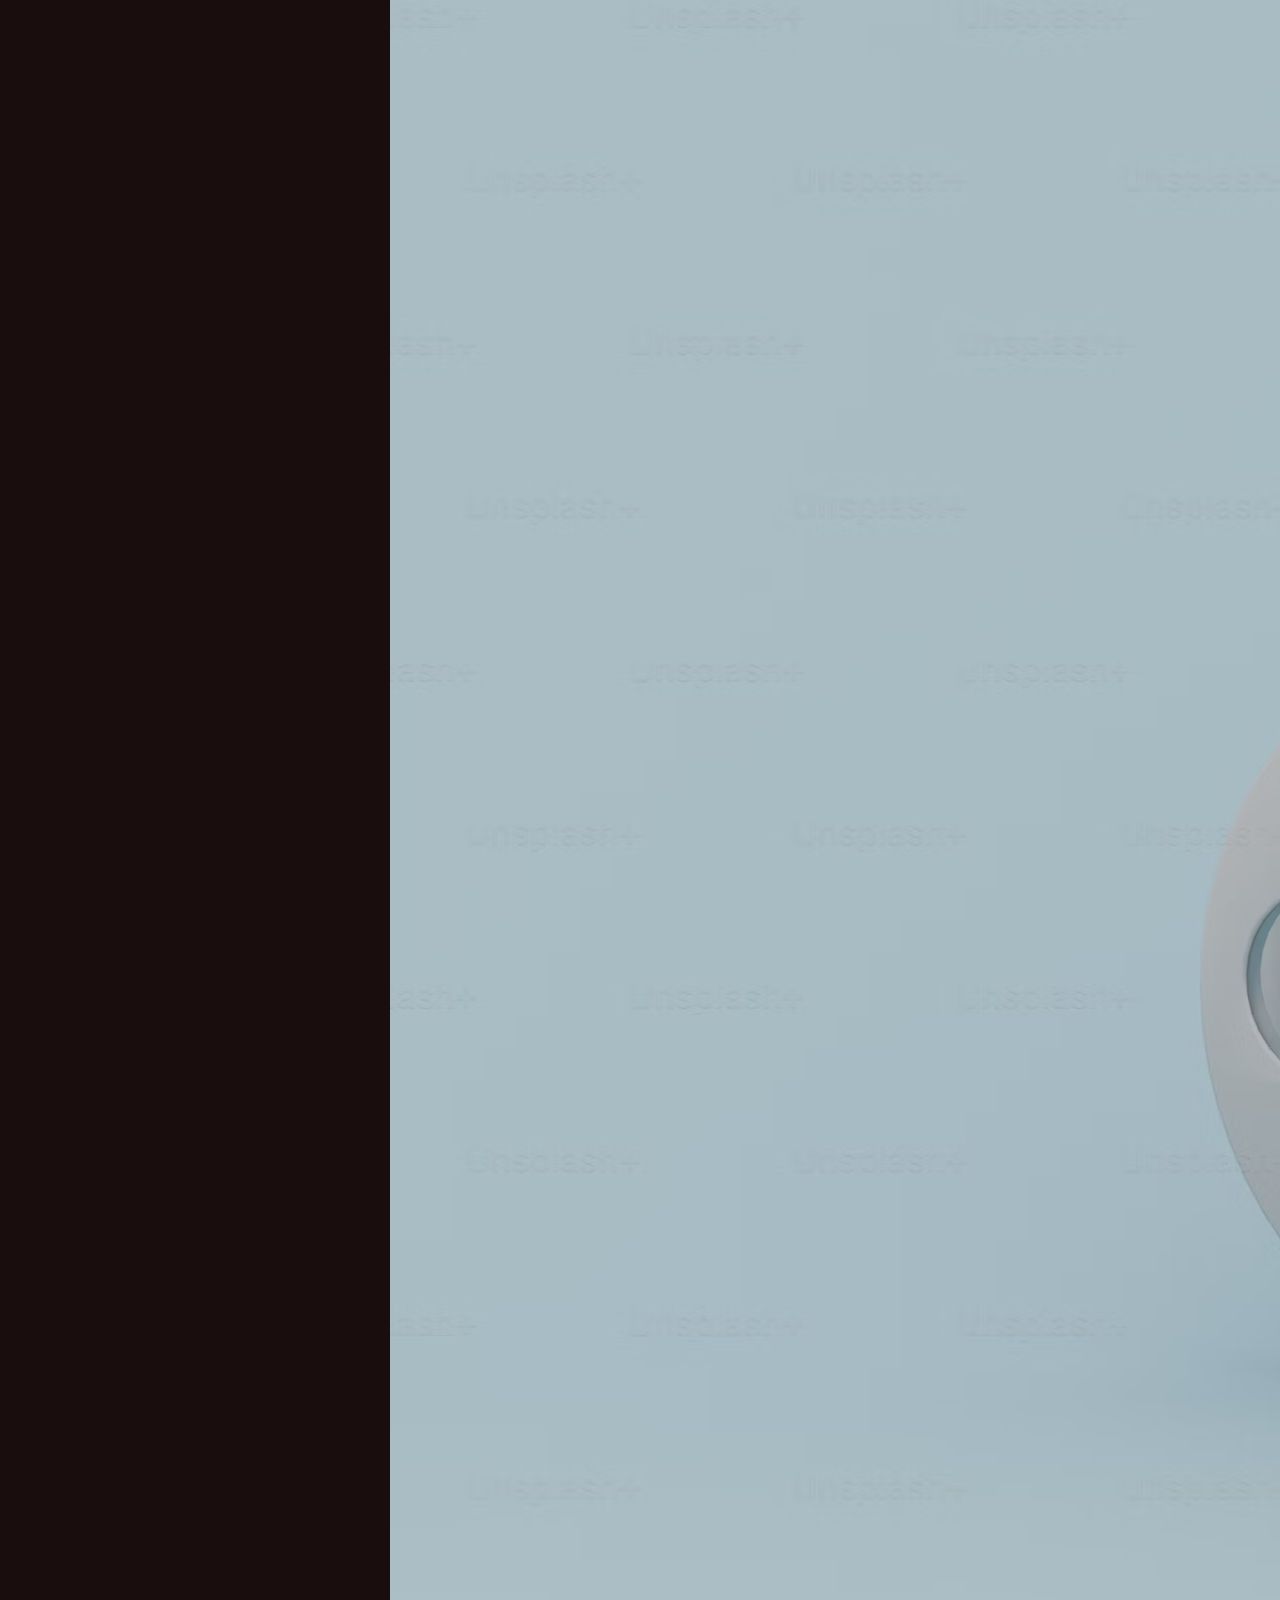
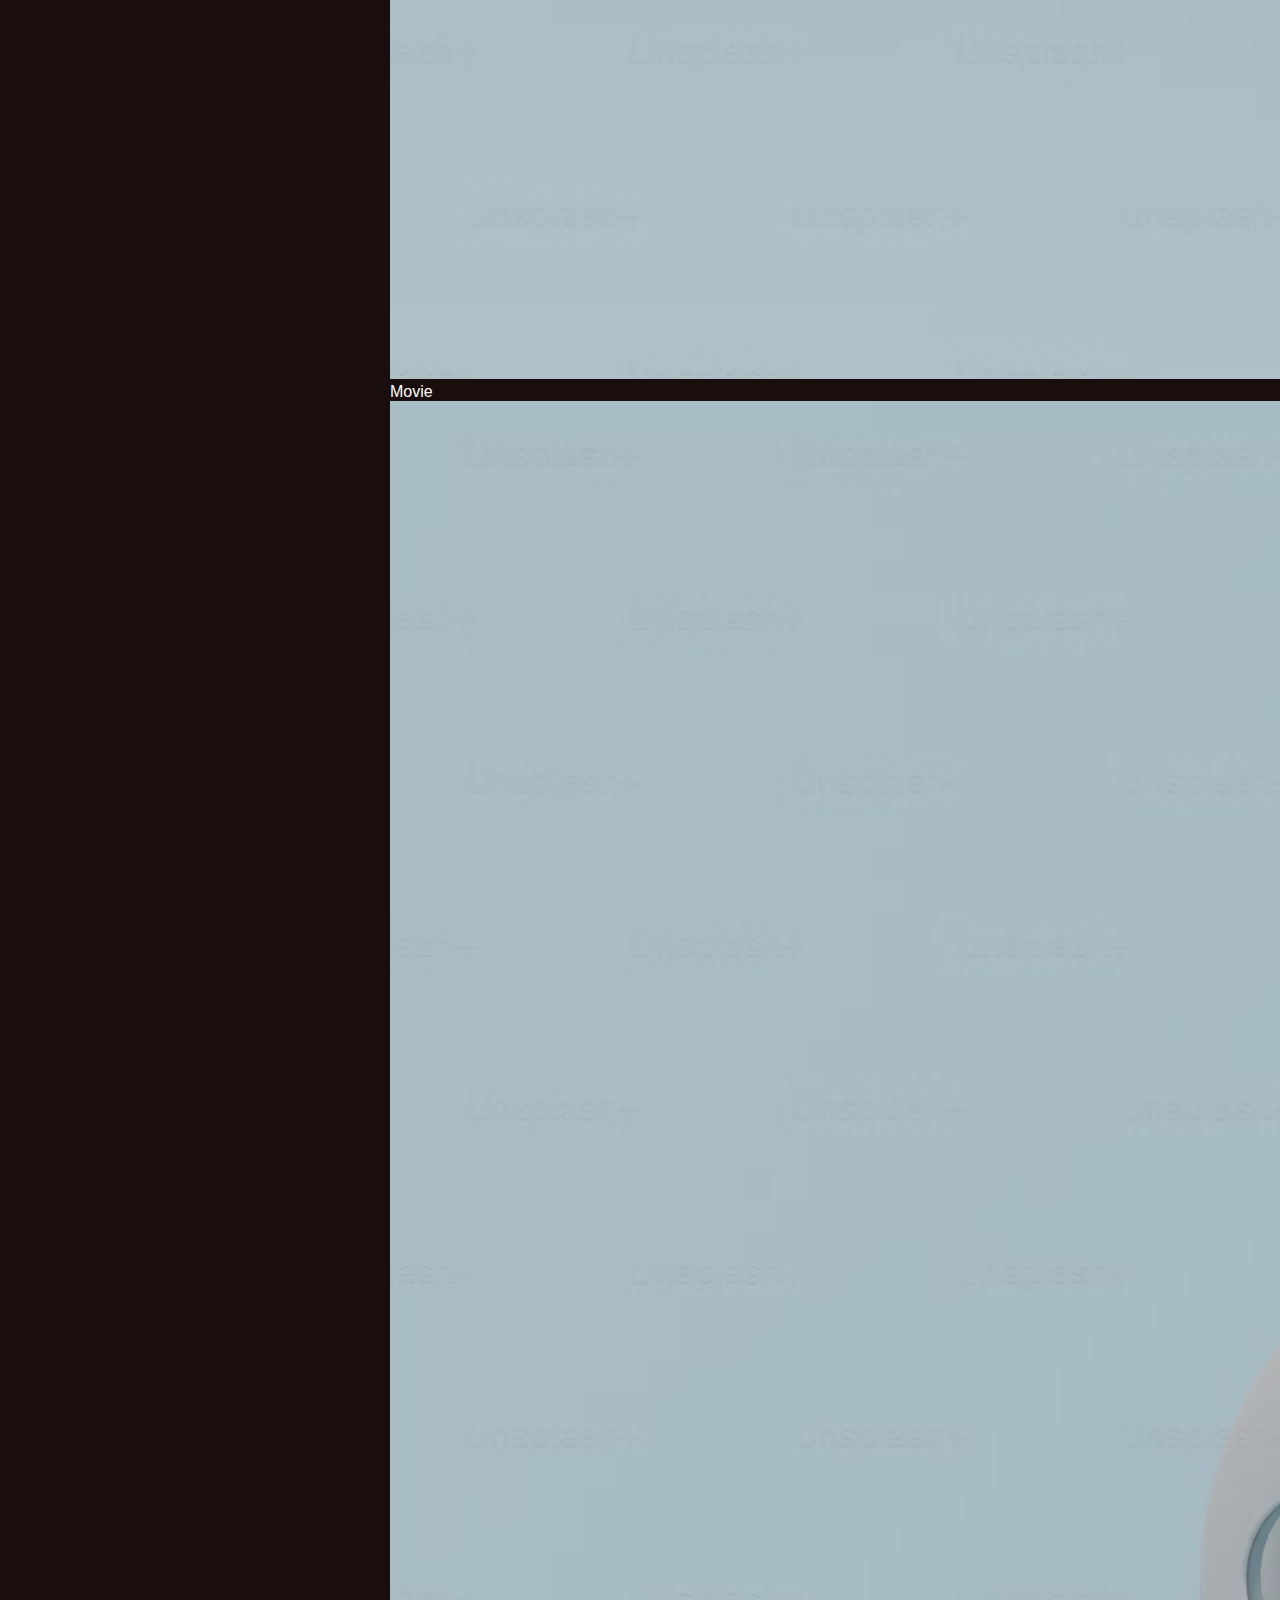
<file: HTML/review.html>
<!DOCTYPE html>
<html lang="en">
<head>
    <meta charset="UTF-8">
    <meta name="viewport" content="width=device-width, initial-scale=1.0">
    <title>Home</title>
    <link rel="stylesheet" href="https://cdnjs.cloudflare.com/ajax/libs/font-awesome/5.15.4/css/all.min.css">
    <link rel="stylesheet" href="../CSS/home.css">
    <link rel="stylesheet" href="../CSS/review.css">
</head>
<body>
    <header>
        <!-- navbar with search bar, dropdown and site name (victor)-->
        <nav>
            <a href="../HTML/index.html" class="site-title"><h1 class="site-name">Name</h1></a> <!-- link the site name to the home page (victor)-->

            <a href="./search.html"><button type="submit" class="submit-btn" id="searchview"><i class="fas fa-search"></i></button></a>

            <h3 class="review-tab"><a href="../HTML/writereview.html">Write a Review</a></h3>
        
            <ul>
                <li class="profile-menu-dropdown">
                    <a href="profile-menu"><img src="../Images/images.png" alt="" class="profile-picture"></a>
                    <ul class="dropdown">
                        <li><a href="./profile.html">Profile</a></li>
                        <li><a href="./settings.html">Settings</a></li>
                        <li><a href="./signIn.html">Login</a></li>
                        <li><a href="">Logout</a></li>
                    </ul>
                </li>
            </ul>

        </nav>
        
    </header>
    <main>

        <img src="../Images/movie.avif" alt="The Hallway (2020) Poster" class="movie-poster">

        <section class="banner">
            <h1>The Hallway (2020)</h1>
            <h3>Directed by Jordan Holloway</h3>

            <section class="rating-section">
                <section class="stars">★★★★☆</section>
                <label class="score">3.8/5</label>
                <label class="reviews-count">Reviews 1,235</label>
            </section>

            <p class="movie-description">
                In this Canadian horror film, two women, Naomi and Val, are trapped in a hotel hallway as a deadly airborne virus spreads, forcing them to fight for survival while confronting personal struggles.
            </p>
        </section>

        <aside class="ratings-breakdown">
            <h3>Ratings Breakdown</h3>
            <section class="rating-row">
                <label>5 ★</label>
                <section class="progress-bar"><section style="width: 20%;"></section></section>
                <label>20%</label>
            </section>
            <section class="rating-row">
                <label>4 ★-</label>
                <section class="progress-bar"><section style="width: 40%;"></section></section>
                <label>40%</label>
            </section>
            <section class="rating-row">
                <label>3 ★</label>
                <section class="progress-bar"><section style="width: 30%;"></section></section>
                <label>30%</label>
            </section>
            <section class="rating-row">
                <label>2 ★</label>
                <section class="progress-bar"><section style="width: 5%;"></section></section>
                <label>5%</label>
            </section>
            <section class="rating-row">
                <label>1 ★</label>
                <section class="progress-bar"><section style="width: 5%;"></section></section>
                <label>5%</label>
            </section>
        </aside>

        <section class="reviews">
            <h2>Reviews</h2>
            <input type="text" class="search" placeholder="🔍 Search by keyword">
            <button class="filter-btn">Filter</button>

            <section class="review-card">
                <img src="../Images/movie.avif" class="user-img" alt="User Avatar">
                <section class="review-content">
                    <h4>Aj Tracy <span>21/11/2024 - 3 hours ago</span></h4>
                    <section class="stars">★★★★☆</section>
                    <h5>A Haunting Descent</h5>
                    <p>A chilling, cerebral horror film that traps both its protagonist and audience in a mind-bending nightmare.</p>
                </section>
            </section>

            <section class="review-card">
                <img src="../Images/movie.avif" class="user-img" alt="User Avatar">
                <section class="review-content">
                    <h4>Aj Tracy <span>21/11/2024 - 3 hours ago</span></h4>
                    <section class="stars">★★★★☆</section>
                    <h5>A Haunting Descent</h5>
                    <p>A chilling, cerebral horror film that traps both its protagonist and audience in a mind-bending nightmare.</p>
                </section>
            </section>

            <section class="review-card">
                <img src="../Images/movie.avif" class="user-img" alt="User Avatar">
                <section class="review-content">
                    <h4>Aj Tracy <span>21/11/2024 - 3 hours ago</span></h4>
                    <section class="stars">★★★★☆</section>
                    <h5>A Haunting Descent</h5>
                    <p>A chilling, cerebral horror film that traps both its protagonist and audience in a mind-bending nightmare.</p>
                </section>
            </section>
        </section>

        <section class="more-movies">
            <h2>More like this</h2>
            <section class="movie-list">
                <section class="movie-item">
                    <img src="../Images/movie.avif" alt="Movie 1">
                    <p>Movie</p>
                </section>
                <section class="movie-item">
                    <img src="../Images/movie.avif" alt="Movie 2">
                    <p>Movie</p>
                </section>
                <section class="movie-item">
                    <img src="../Images/movie.avif" alt="Movie 3">
                    <p>Movie</p>
                </section>
                <section class="movie-item">
                    <img src="../Images/movie.avif" alt="Movie 4">
                    <p>Movie</p>
                </section>
                <section class="movie-item">
                    <img src="../Images/movie.avif" alt="Movie 5">
                    <p>Movie</p>
                </section>
            </section>
        </section>
    </main>
    
    <footer>
        <p>Lorem, ipsum dolor sit amet consectetur adipisicing elit. Obcaecati nam iusto qui soluta nisi suscipit porro praesentium tenetur necessitatibus facilis, sed autem iure quisquam dolorem expedita rem itaque ut! Eum.</p>
    </footer>



</body>
</html>
</file>
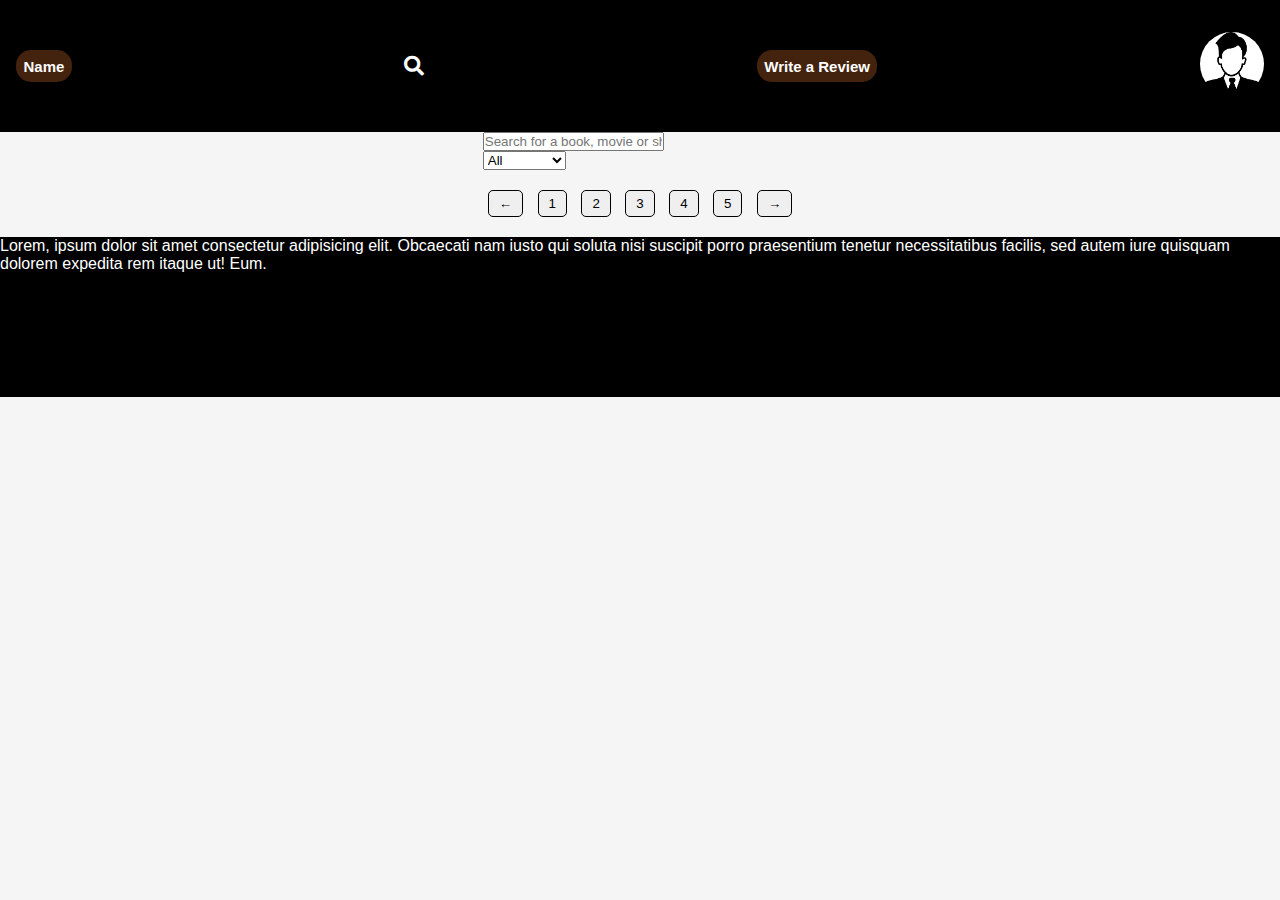
<file: HTML/search.html>
<!DOCTYPE html>
<html lang="en">
<head>
    <meta charset="UTF-8">
    <meta name="viewport" content="width=device-width, initial-scale=1.0">
    <title>Rating & Reviewing Platform</title>
    <link rel="stylesheet" href="https://cdnjs.cloudflare.com/ajax/libs/font-awesome/5.15.4/css/all.min.css">
    <link rel="stylesheet" href="../CSS/search.css">
    <link rel="stylesheet" href="../CSS/home.css">
</head>
<body>
    <header>
        <!-- navbar with search bar, dropdown and site name (victor)-->
        <nav>
            <a href="../index.html" class="site-title"><h1 class="site-name">Name</h1></a> <!-- link the site name to the home page (victor)-->

            <a href="./search.html"><button type="submit" class="submit-btn" id="searchview"><i class="fas fa-search"></i></button></a>

            <h3 class="review-tab"><a href="../HTML/writereview.html">Write a Review</a></h3>
        
            <ul>
                <li class="profile-menu-dropdown">
                    <a href="profile-menu"><img src="../Images/images.png" alt="" class="profile-picture"></a>
                    <ul class="dropdown">
                        <li><a href="./profile.html">Profile</a></li>
                        <li><a href="./settings.html">Settings</a></li>
                        <li><a href="./signIn.html">Login</a></li>
                        <li><a href="">Logout</a></li>
                    </ul>
                </li>
            </ul>

        </nav>
        
    </header>
    <main>
        
        <section class="search-container">
            <input type="text" class="search-input" placeholder="Search for a book, movie or show">
        </section>

        <section class="filter-container">
            <select class="filter-dropdown">
                <option value="movies">All</option>
                <option value="books">Books</option>
                <option value="tvshows">TV Shows</option>
                <option value="movies">Movies</option>
            </select>
        </section>

        <section class="results-grid">
            <section class="result-item"><a href="review.html"></a></section>
            <section class="result-item"><a href="review.html"></a></section>
            <section class="result-item"><a href="review.html"></a></section>
            <section class="result-item"><a href="review.html"></a></section>
            <section class="result-item"><a href="review.html"></a></section>
            <section class="result-item"><a href="review.html"></a></section>
            <section class="result-item"><a href="review.html"></a></section>
            <section class="result-item"><a href="review.html"></a></section>
            <section class="result-item"><a href="review.html"></a></section>
            <section class="result-item"><a href="review.html"></a></section>
            <section class="result-item"><a href="review.html"></a></section>
            <section class="result-item"><a href="review.html"></a></section>
        </section>

        <nav class="pagination">
            <button class="page">←</button>
            <button class="page">1</button>
            <button class="page">2</button>
            <button class="page">3</button>
            <button class="page">4</button>
            <button class="page">5</button>
            <button class="page">→</button>
        </nav>
    </main>
    <footer>
        <p>Lorem, ipsum dolor sit amet consectetur adipisicing elit. Obcaecati nam iusto qui soluta nisi suscipit porro praesentium tenetur necessitatibus facilis, sed autem iure quisquam dolorem expedita rem itaque ut! Eum.</p>
    </footer>
</body>
</html>
</file>
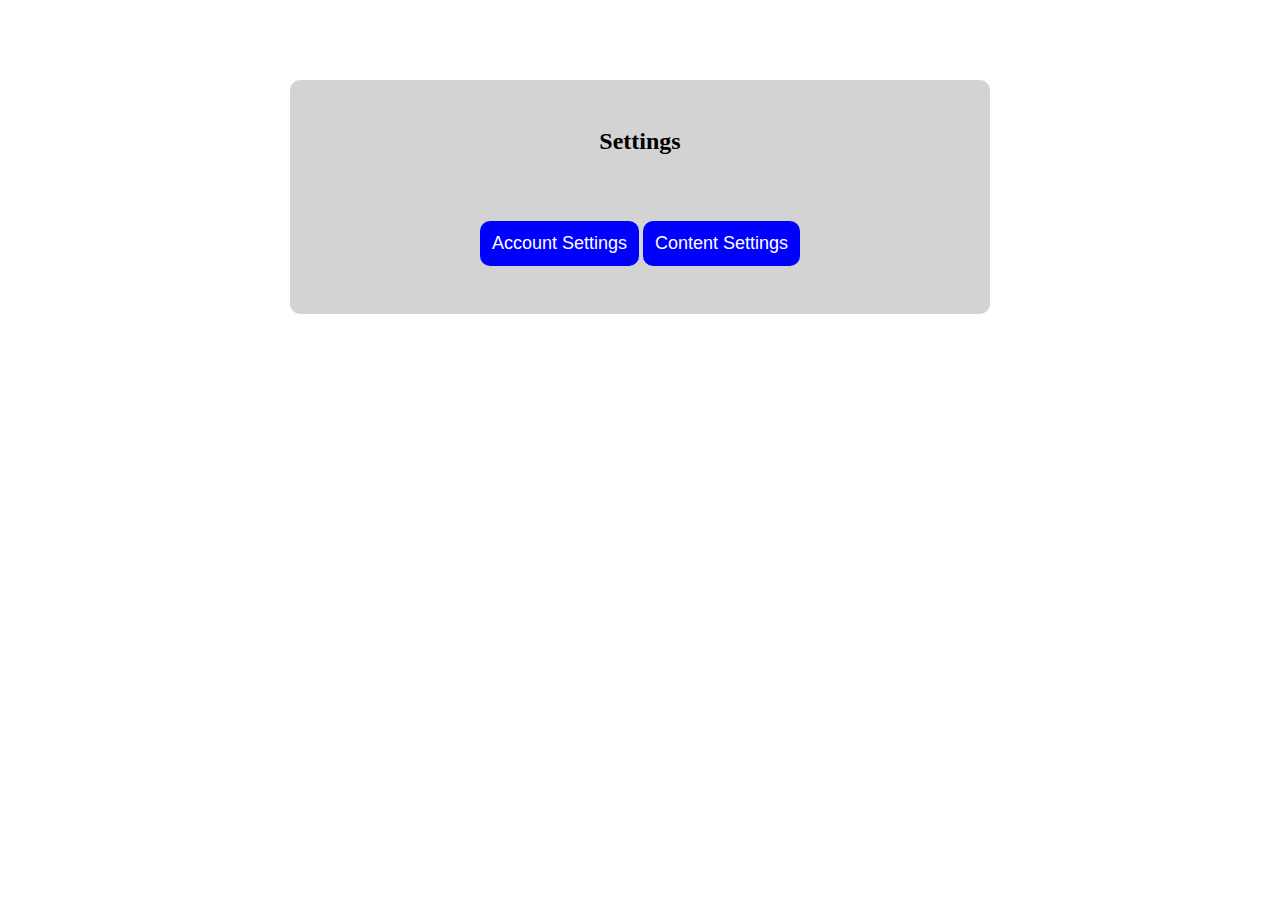
<file: HTML/settings.html>
<!DOCTYPE html>
<html lang="en">
<head>
    <meta charset="UTF-8">
    <meta name="viewport" content="width=device-width, initial-scale=1.0">
    <title>Settings</title>
    <link rel="stylesheet" href="https://cdnjs.cloudflare.com/ajax/libs/font-awesome/5.15.4/css/all.min.css">
    <link rel="stylesheet" href="../CSS/settings.css">
    <link rel="stylesheet" href="../CSS/home.css">
</head>
<body>

    <main>
        <h1 class="settings-head">Settings</h1>
        
        <button class="accountsettings-btn">Account Settings</button>
        <button class="contentsettings-btn">Content Settings</button>
    </main>

</body>
</html>
</file>
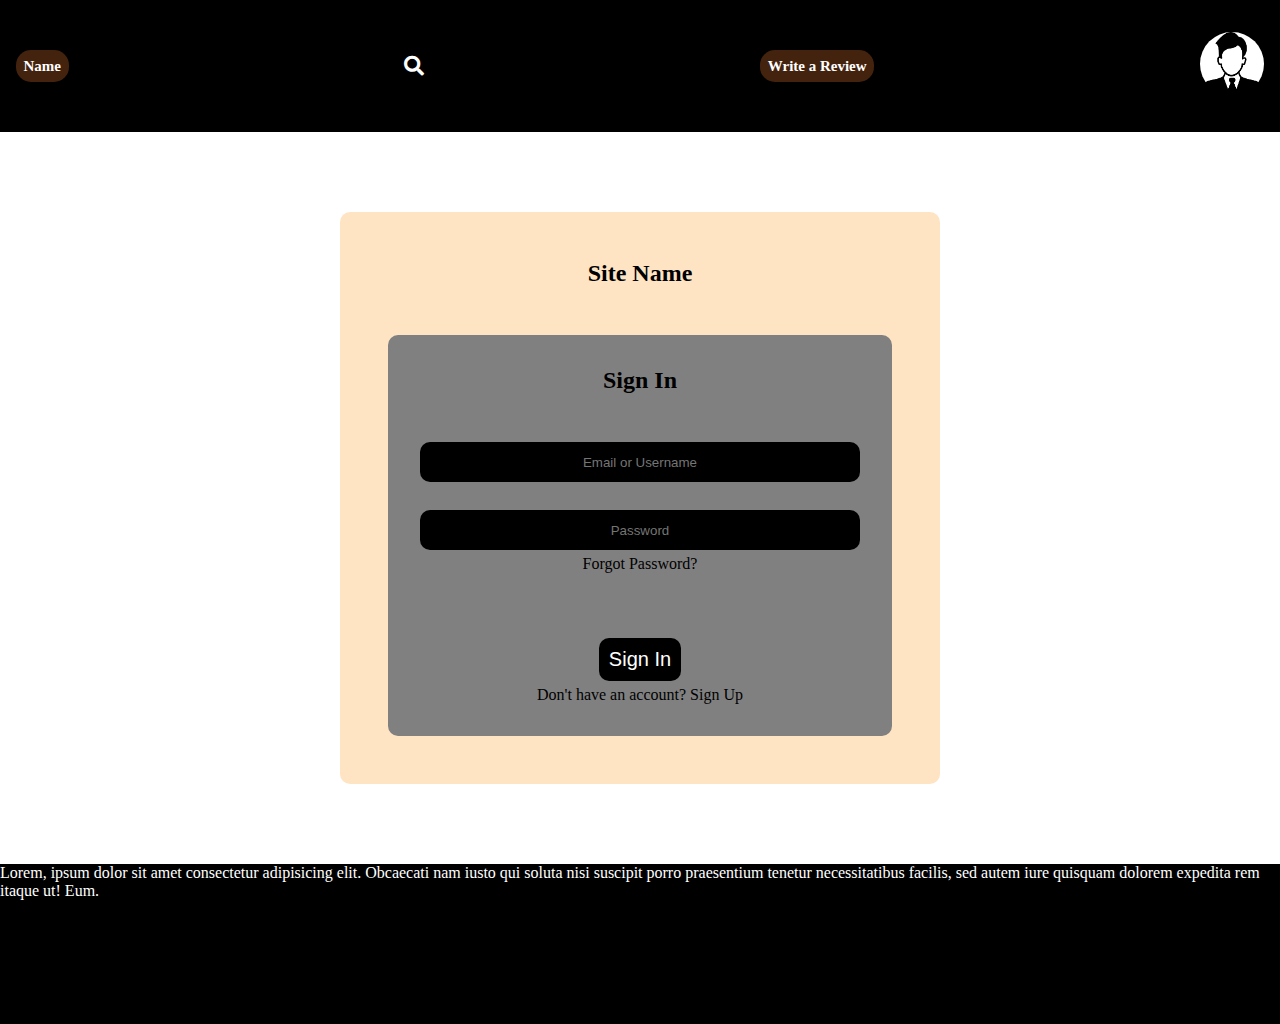
<file: HTML/signIn.html>
<!DOCTYPE html>
<html lang="en">
<head>
    <meta charset="UTF-8">
    <meta name="viewport" content="width=device-width, initial-scale=1.0">
    <title>Document</title>
    <link rel="stylesheet" href="https://cdnjs.cloudflare.com/ajax/libs/font-awesome/5.15.4/css/all.min.css">
    <link rel="stylesheet" href="../CSS/signIn.css">
    <link rel="stylesheet" href="../CSS/home.css">
</head>
<body>

    <header>

        <nav>
            <a href="../HTML/index.html" class="site-title"><h1 class="site-name">Name</h1></a>
            <a href="./search.html"><button type="submit" class="submit-btn" id="searchview"><i class="fas fa-search"></i></button></a>

            <h3 class="review-tab"><a href="../HTML/writereview.html">Write a Review</a></h3>
        
            <ul>
                <li class="profile-menu-dropdown">
                    <a href="profile-menu"><img src="../Images/images.png" alt="" class="profile-picture"></a>
                    <ul class="dropdown">
                        <li><a href="./profile.html">Profile</a></li>
                        <li><a href="./settings.html">Settings</a></li>
                        <li><a href="./signIn.html">Login</a></li>
                        <li><a href="">Logout</a></li>
                    </ul>
                </li>
            </ul>

        </nav>
        
    </header>

    <main>
        <h2 class="site-name-head">Site Name</h2>
        <section>
            <h2 class="sign-in-head">Sign In</h2>
            <form action="/signin" method="post">
                <input type="email" name="email" placeholder="Email or Username" class="input-field-in" required autocomplete="email, username"><br>
                <input type="password" name="password" placeholder="Password" class="input-field-in" required>
                <a href=""><p>Forgot Password?</p></a>
                <a href="./index.html"><button type="submit" class="submit-btn-sign-in">Sign In</button></a>
                <a href="../HTML/signUp.html"><p>Don't have an account? Sign Up</p></a>
            </form>
        </section>
    </main>

    <footer>
        <p>Lorem, ipsum dolor sit amet consectetur adipisicing elit. Obcaecati nam iusto qui soluta nisi suscipit porro praesentium tenetur necessitatibus facilis, sed autem iure quisquam dolorem expedita rem itaque ut! Eum.</p>
    </footer>
</body>
</html>
</file>
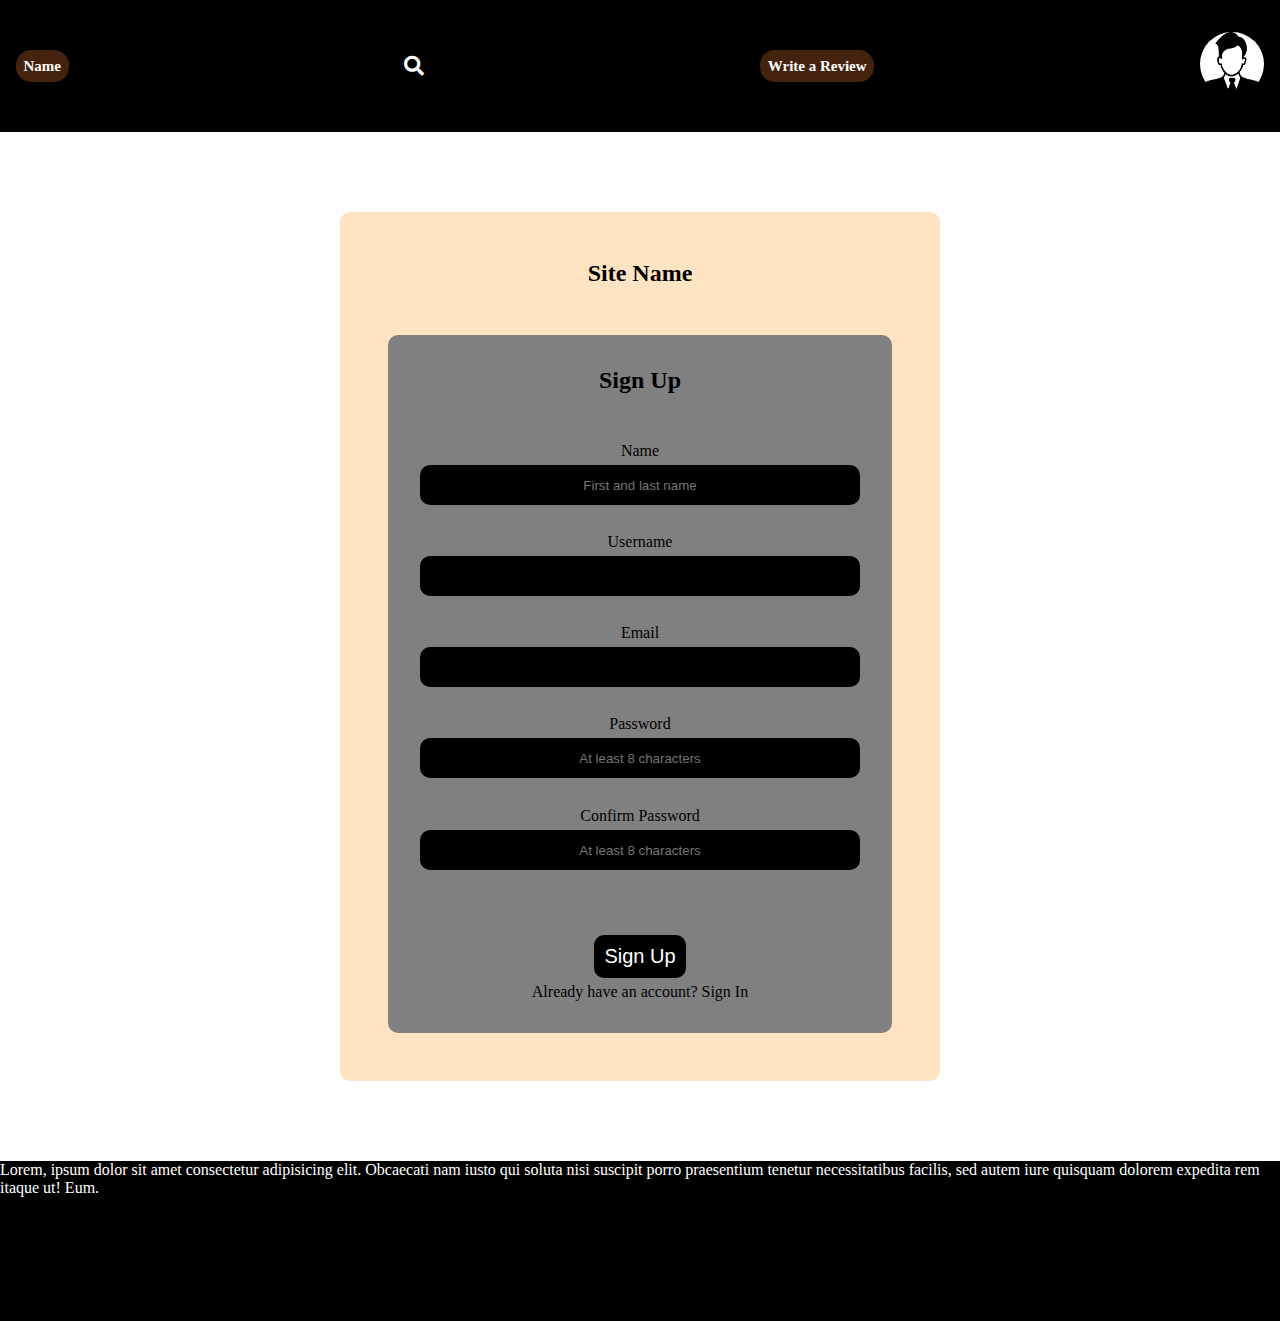
<file: HTML/signUp.html>
<!DOCTYPE html>
<html lang="en">
<head>
    <meta charset="UTF-8">
    <meta name="viewport" content="width=device-width, initial-scale=1.0">
    <title>Document</title>
    <link rel="stylesheet" href="https://cdnjs.cloudflare.com/ajax/libs/font-awesome/5.15.4/css/all.min.css">
    <link rel="stylesheet" href="../CSS/signIn.css">
    <link rel="stylesheet" href="../CSS/home.css">
</head>
<body>

    <header>

        <nav>
            <a href="../HTML/index.html" class="site-title"><h1 class="site-name">Name</h1></a>
            <a href="./search.html"><button type="submit" class="submit-btn" id="searchview"><i class="fas fa-search"></i></button></a>

            <h3 class="review-tab"><a href="../HTML/writereview.html">Write a Review</a></h3>
        
            <ul>
                <li class="profile-menu-dropdown">
                    <a href="profile-menu"><img src="../Images/images.png" alt="" class="profile-picture"></a>
                    <ul class="dropdown">
                        <li><a href="./profile.html">Profile</a></li>
                        <li><a href="./settings.html">Settings</a></li>
                        <li><a href="./signIn.html">Login</a></li>
                        <li><a href="">Logout</a></li>
                    </ul>
                </li>
            </ul>

        </nav>
        
    </header>

    <main>
        <h2 class="site-name-head">Site Name</h2>
        <section>
            <h2 class="sign-in-head">Sign Up</h2>
            <form action="/signup" method="post">
                <p>Name</p>
                <input type="text" name="text" placeholder="First and last name" class="input-field-in" required autocomplete="given-name family-name"><br>
                <p>Username</p>
                <input type="text" name="text" placeholder="" class="input-field-in" required autocomplete="username"><br>
                <p>Email</p>
                <input type="email" name="email" placeholder="" class="input-field-in" required autocomplete="email"><br>
                <p>Password</p>
                <input type="password" name="password" placeholder="At least 8 characters" class="input-field-in" required autocomplete="new-password" minlength="8">
                <p class="equal-space" style="margin-top: 1.5em;">Confirm Password</p>
                <input type="password" name="password" placeholder="At least 8 characters" class="input-field-in" required minlength="8">
                <a href="./index.html"><button type="submit" class="submit-btn-sign-in">Sign Up</button></a>
                <a href="../HTML/signIn.html"><p>Already have an account? Sign In</p></a>
            </form>
        </section>
    </main>

    <footer>
        <p>Lorem, ipsum dolor sit amet consectetur adipisicing elit. Obcaecati nam iusto qui soluta nisi suscipit porro praesentium tenetur necessitatibus facilis, sed autem iure quisquam dolorem expedita rem itaque ut! Eum.</p>
    </footer>
</body>
</html>
</file>
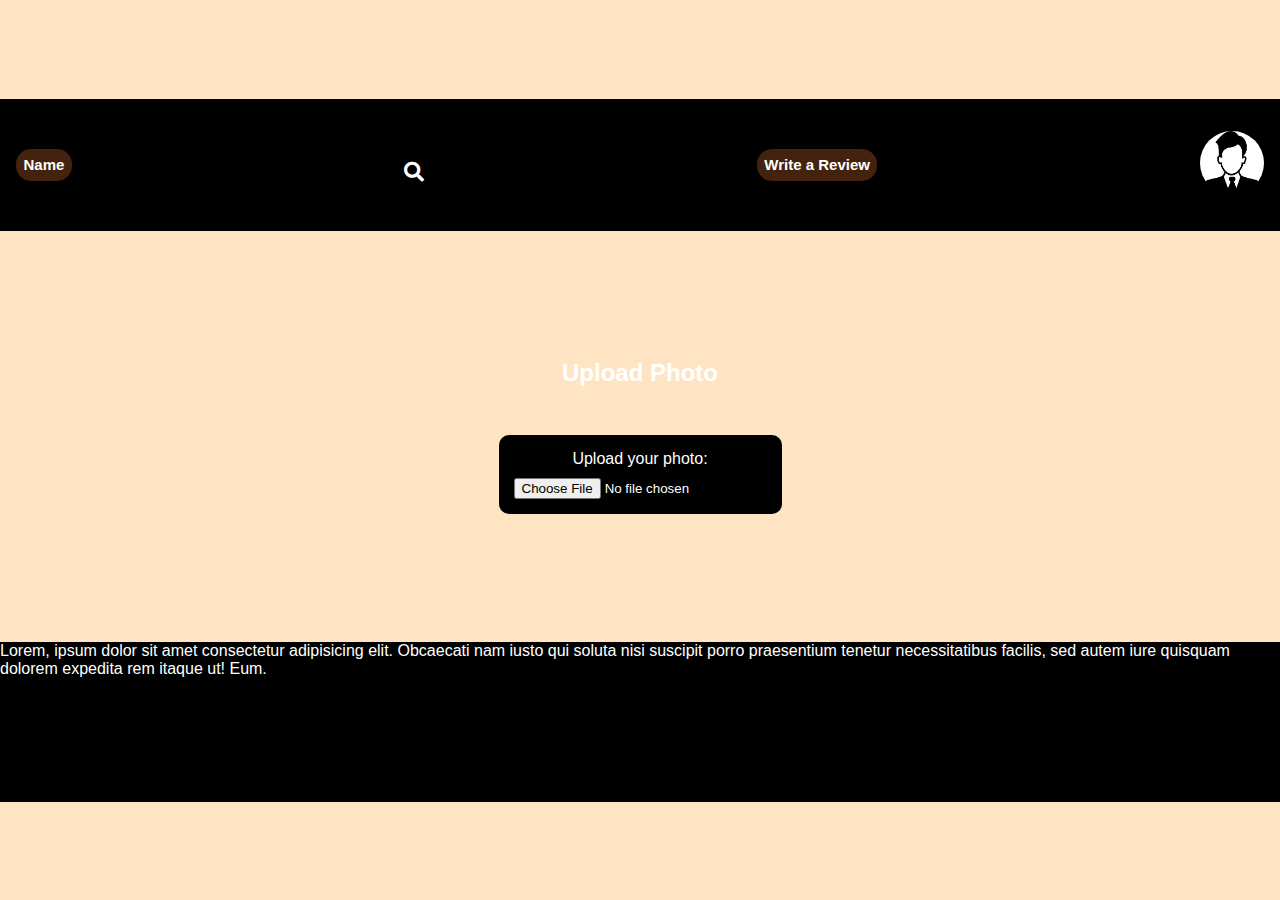
<file: HTML/uploadphoto.html>
<!DOCTYPE html>
<html lang="en">
<head>
    <meta charset="UTF-8">
    <meta name="viewport" content="width=device-width, initial-scale=1.0">
    <title>Document</title>
    <link rel="stylesheet" href="https://cdnjs.cloudflare.com/ajax/libs/font-awesome/5.15.4/css/all.min.css">
    <link rel="stylesheet" href="../CSS/signIn.css">
    <link rel="stylesheet" href="../CSS/home.css">
    <link rel="stylesheet" href="../CSS/signUp.css">
    <link rel="stylesheet" href="../CSS/writereview.css">

</head>
<body>

    <header>

        <nav>
            <a href="../HTML/index.html" class="site-title"><h1 class="site-name">Name</h1></a>
            <form action="/submit" method="post">
                <!-- <input type="text" name="search" placeholder="Search..." class="search-bar"> -->
                <button type="submit" class="submit-btn"><i class="fas fa-search"></i></button>
            </form>

            <h3 class="review-tab"><a href="../HTML/writereview.html">Write a Review</a></h3>
        
            <ul>
                <li class="profile-menu-dropdown">
                    <a href="profile-menu"><img src="../Images/images.png" alt="" class="profile-picture"></a>
                    <ul class="dropdown">
                        <li><a href="./profile.html">Profile</a></li>
                        <li><a href="./settings.html">Settings</a></li>
                        <li><a href="./signIn.html">Login</a></li>
                        <li><a href="">Logout</a></li>
                    </ul>
                </li>
            </ul>

        </nav> 
        
    </header>

    <main>
        <h2 class="site-name-head">Upload Photo</h2>
      


        <section class="upload-section">
            <p class="upload-text">Upload your photo:</p>
            <input type="file" name="photo" id="image-upload" accept="image/*" required>
        </section>
        

    
        
    </main>

    <footer>
        <p>Lorem, ipsum dolor sit amet consectetur adipisicing elit. Obcaecati nam iusto qui soluta nisi suscipit porro praesentium tenetur necessitatibus facilis, sed autem iure quisquam dolorem expedita rem itaque ut! Eum.</p>
    </footer>
</body>
</html>
</file>
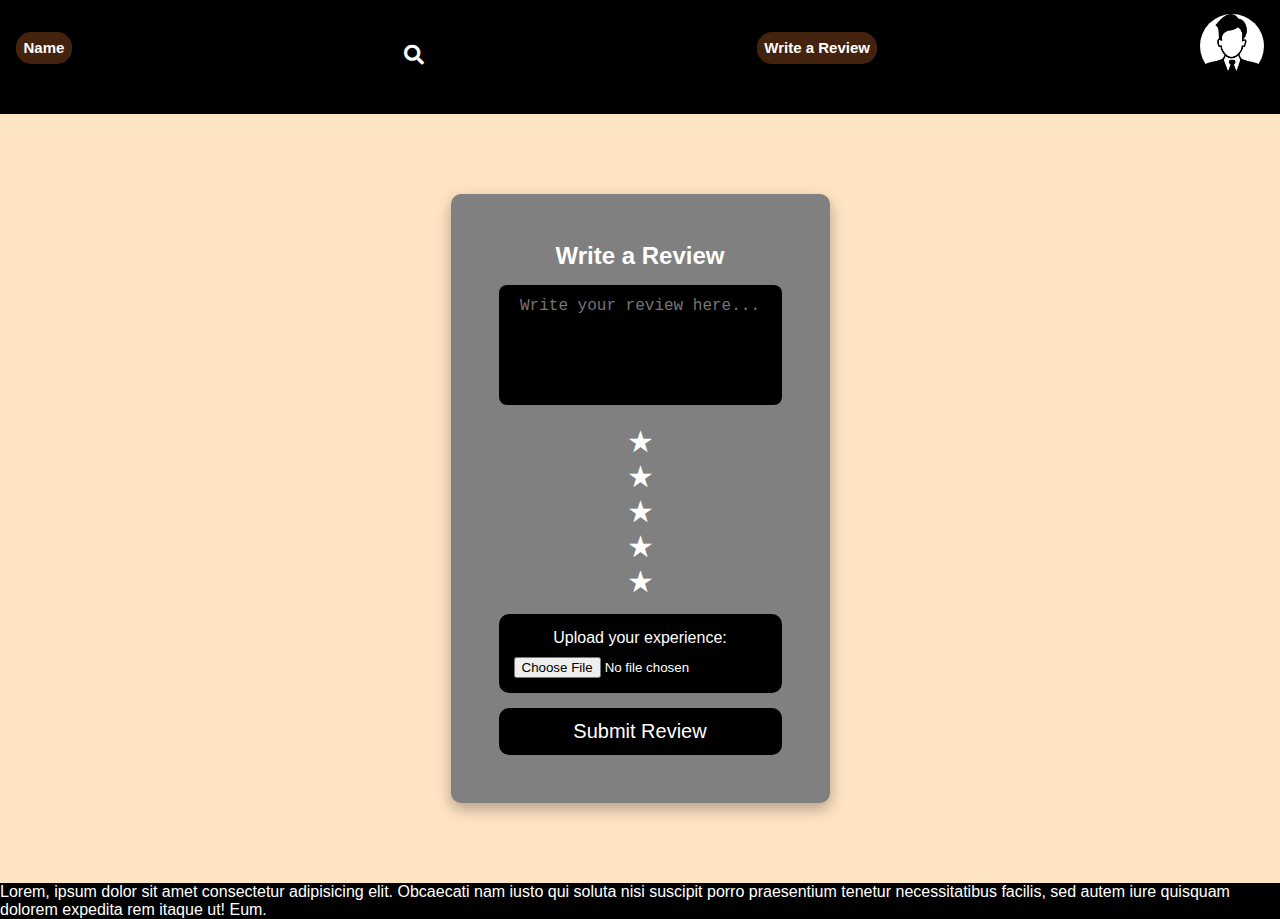
<file: HTML/writereview.html>
<!DOCTYPE html>
<html lang="en">
<head>
    <meta charset="UTF-8">
    <meta name="viewport" content="width=device-width, initial-scale=1.0">
    <title>Write a Review</title>
    <link rel="stylesheet" href="../CSS/writereview.css">
    <link rel="stylesheet" href="https://cdnjs.cloudflare.com/ajax/libs/font-awesome/5.15.4/css/all.min.css">
    <link rel="stylesheet" href="../CSS/home.css">
</head>
<body>
    <header>
        <!-- navbar with search bar, dropdown and site name (victor)-->
        <nav>
            <a href="../index.html" class="site-title"><h1 class="site-name">Name</h1></a> <!-- link the site name to the home page (victor)-->

            <a href="./search.html"><button type="submit" class="submit-btn" id="searchview"><i class="fas fa-search"></i></button></a>

            <h3 class="review-tab"><a href="../HTML/writereview.html">Write a Review</a></h3>
        
            <ul>
                <li class="profile-menu-dropdown">
                    <a href="profile-menu"><img src="../Images/images.png" alt="" class="profile-picture"></a>
                    <ul class="dropdown">
                        <li><a href="./profile.html">Profile</a></li>
                        <li><a href="./settings.html">Settings</a></li>
                        <li><a href="./signIn.html">Login</a></li>
                        <li><a href="">Logout</a></li>
                    </ul>
                </li>
            </ul>

        </nav>
        
    </header>

    <section class="review-container">
        <h2>Write a Review</h2>
        <textarea id="review-text" placeholder="Write your review here..." required></textarea>
        
        <section class="rating">
            <section class="star" data-value="1">★</section>
            <section class="star" data-value="2">★</section>
            <section class="star" data-value="3">★</section>
            <section class="star" data-value="4">★</section>
            <section class="star" data-value="5">★</section>
        </section>
        
        <section class="upload-section">
            <p class="upload-text">Upload your experience:</p>
            <input type="file" id="image-upload" accept="image/*" required>
        </section>
        
        <a href="../HTML/review.html"><button id="submitreview">Submit Review</button></a>
    </section>

    <footer>
        <p>Lorem, ipsum dolor sit amet consectetur adipisicing elit. Obcaecati nam iusto qui soluta nisi suscipit porro praesentium tenetur necessitatibus facilis, sed autem iure quisquam dolorem expedita rem itaque ut! Eum.</p>
    </footer>

    <script src="../JavaScript/general.js"></script>

  
</body>
</html>
</file>
<file: CSS/home.css>
/*
    universal selctor
    remove any default margin and padding
    ensure with border-box that content stay withing precribed widths
*/
*{
    margin: 0;
    padding: 0;
    box-sizing: border-box; 
}

/*
    Work specificly on the site name and review tab
*/
.site-name, .review-tab{
    font-size: 15px;
    background-color: #44230e;
    padding: 0.5em;
    border-radius: 1em;
    cursor: pointer;
}

/* 
    Override the site name specifically to change back to wite font color
*/
.site-title{
    color: white;
}

/*
    work on the content of the header
*/
header{
    background-color: black;
    color: white;
    width: 100%;
    padding: 2em 1em;
    
}

/*
    work specifically on the navigation bar
    display flex to align horizontally
    give space between each content with centerd alignment
*/
header nav{
    display: flex;
    justify-content: space-between;
    align-items: center;
}

/*
    make the profile image circular and smaller
*/
.profile-picture{
    width: 4em;
    height: 4em;
    border-radius: 50%; 
    cursor: pointer;
}

/*
    remove the style from the list items which remove the bullet points.
*/
ul .profile-menu-dropdown{
    list-style-type: none;
}

/*
    style the dropdown to be see through, aligned to the top right and on top of the stacking order of containers
*/
.dropdown{
    display: none;
    position: absolute;
    top: 0;
    right: 0;
    background-color: #444;
    list-style-type: none;
    padding: 8em 1em 2em 1em;
    /* min-width: 200px; */
    opacity: 0.9;
    z-index: 10;
}


.dropdown li {
    
    padding: 10px;
    text-align: left;
    cursor: pointer;
    justify-content: space-evenly;
    
}

/*
    When hovering on a list item, change the background color
*/
.dropdown li:hover {
    background-color: #44230e;
}

/*
    make the dropdown list visible when you hovern on the profile menu
*/
.profile-menu-dropdown:hover .dropdown {
    display: block;
}


.submit-btn {
    background-color: transparent;
    border: none;
    color: white;
    font-size: 20px;
    cursor: pointer;
    padding: 5px 10px;
}

.submit-btn:hover {
    background-color: #44230e;
    border-radius: 5px;
}

.banner-image {
    width: 100%;
    height: 18em;
}

.banner{
    position: relative; 
    align-items: center;
    /* z-index: 1; */
}


.banner-text {
    color: white;
    font-size: 18px;
    text-align: center;
    padding: 10px 20px;
    position: absolute;
    left: 50%;
    transform: translateX(-50%);
    /* z-index: 2; */
}

.search-bar{
    display: none;
}

.review-tab a{
    color: white;
}

a{
    color: black;
    text-decoration: none;
}

#btone{
    top: 0.5em;
}
#bttwo{
    top: 5em;
}

.grid-container{
    display: grid;
    grid-template-columns: repeat(3, 1fr);
    gap: 1em;
    padding: 1em;
}

.one-one{
    grid-column: span 3;
}

.grid-item img{
    width: 85px;
    height: 85px;
    border-radius: 25%;
}

a .grid-item{
    text-align: center;
    font-size: 1.2em;
}

#people img{
    border-radius: 50%;
}

.extra{
    display: none;
}

footer{
    color: white;
    bottom: 0;
    height: 10em;
    background-color: black;
}


@media screen and (min-width: 1024px) and (max-width: 1366px){

    .grid-container{
        display: grid;
        grid-template-columns: repeat(4, 1fr);
        gap: 1em;
        padding: 1em;
    }

    .extra {
        display: block;
    }

    .two{
        display: none;
    }
    .three{
        display: none;
    }

    

    .one-one{
        grid-column: span 4;
    }


    .grid-item img{
        width: 150px;
        height: 150px;
        border-radius: 25%;
    }
    
}


@media screen and (min-width: 1367px) and (max-width: 1600px) {

    .grid-container{
        display: grid;
        grid-template-columns: repeat(5, 1fr);
        gap: 1em;
        padding: 1em;
    }

    .one-one{
        grid-column: span 5;
    }


    .grid-item img{
        width: 175px;
        height: 175px;
        border-radius: 25%;
    }

    .extra{
        display: block;
    }

    .three{
        display: none;
    }


}


@media screen and (min-width: 1601px) and (max-width: 1920px) {
   
    .grid-container{
        display: grid;
        grid-template-columns: repeat(6, 1fr);
        gap: 1em;
        padding: 1em;
    }

    .one-one{
        grid-column: span 6;
    }


    .grid-item img{
        width: 200px;
        height: 200px;
        border-radius: 25%;
    }

    .extra{
        display: block;
    }

}
</file>
<file: CSS/signIn.css>
main{
    background-color: bisque; /* sets main background bisque */
    padding: 3em; /* sets padding 3em */
    text-align: center; /* it aligns text to centre */
    max-width: 600px; /* sets max width 600 px */
    margin: 5em auto; /* sets margin 5em */
    border-radius: 10px; /* rounds borders 10 px */
}

.site-name-head{
    margin-bottom: 2em; /* adds space bottom 2em */
}

.sign-in-head{
    margin-bottom: 2em; /* adds space bottom 2em */
}

section{
    background-color: grey; /* sets section background grey */
    text-align: center; /* it aligns text to centre */
    padding: 2em; /* sets padding 2em */
    border-radius: 10px; /* rounds borders 10 px */
}

form{
    display: flex; /*display flex */
    flex-direction: column; /* sets flex direction as column */
    gap: 5px; /* sets gap as 5px */
}

.input-field-in{
    text-align: center; /* it aligns text to centre */
    height: 3em; /* sets hight 3em */
    border-radius: 10px; /* rounds borders 10 px */
    color: white; /* sets text color as white */
    background-color: black; /* sets  background black  */
    border: none; /* removes default border */
}

.submit-btn-sign-in{
    background-color: black; /* sets  background black  */
    color: white; /* sets text color as white */
    border: none; /* removes default border */
    font-size: 20px; /* sets font-size 20px*/
    cursor: pointer; /*sets cursor as pointer */
    padding: 10px 10px; /*sets padding 10px */
    border-radius: 10px; /* rounds borders 10 px */
    margin-top: 3em; /* adds space bottom 3em */
}
</file>
<file: CSS/signUp.css>
.equal-space{
    margin-top: 1.5em;
}
</file>
<file: CSS/profile.css>
body {
    font-family: sans-serif; 
    background-color: #1a0d0d;
    color: white;
    margin: 0;
    padding: 0;
}

main {
    max-width: 1200px;
    margin: auto;
    padding: 20px;
}

.profile-banner {
    background-color: #2d1c1c;
    border-radius: 8px;
    padding: 20px;
    display: flex;
    flex-direction: column;
    align-items: center;
    text-align: center;
    margin-bottom: 20px;
}

.profile-page-picture {
    width: 100px;
    height: 100px;
    border-radius: 50%;
    object-fit: cover;
    border: 3px solid #333;
    margin-bottom: 15px;
}

.name-email p {
    font-size: 18px;
    margin: 5px 0;
}

.review-follower {
    display: flex;
    justify-content: space-around;
    width: 100%;
    margin-top: 15px;
}

.review, .follower {
    display: flex;
    flex-direction: column;
    align-items: center;
}

.review p, .follower p {
    margin: 5px 0;
}

.grid-container-reviews {
    display: grid;
    grid-template-columns: 1fr;
    gap: 20px;
}

.recent {
    display: flex;
    flex-direction: column;
    gap: 20px;
}

.recent-review {
    background-color: #333;
    border-radius: 8px;
    padding: 15px;
}

.recent-review div {
    display: flex;
    justify-content: space-between;
    font-size: 14px;
    color: #ccc;
    margin-bottom: 10px;
}

.recent-review h4 {
    margin-bottom: 10px;
}

.recent-review p {
    line-height: 1.6;
}

.grid-item.one-one {
    text-align: left;
    font-size: 18px;
    margin-bottom: 10px;
}

.hori {
    display: flex;
    overflow-x: auto;
    gap: 10px;
    margin-bottom: 20px;
}

.grid-item {
    background-color: #333;
    border-radius: 8px;
    padding: 10px;
    text-align: center;
}

.grid-item img {
    width: 120px;
    height: 180px;
    object-fit: cover;
    border-radius: 8px;
    margin-bottom: 5px;
}

.follower-list {
    background-color: #2d1c1c;
    border-radius: 8px;
    padding: 20px;
    text-align: center;
}

.follower-list h2 {
    margin-bottom: 15px;
}

.follower-list ul {
    display: flex;
    flex-direction: column;
    gap: 1em;
    align-items: center;
    list-style: none;
    padding: 0;
}

.follower-list li {
    margin-bottom: 10px;
}

.follower-list li a {
    display: flex;
    align-items: center;
    
    text-decoration: none;
    color: white;
}

.follower-list li img {
    width: 120px;
    height: 120px;
    border-radius: 50%;
    object-fit: cover;
}


@media (min-width: 768px) {
    main {
        padding: 30px;
    }

    .grid-container-reviews {
        grid-template-columns: 2fr 1fr;
    }
}
</file>
<file: CSS/review.css>
/* General Styles */
body {
    font-family: Arial, sans-serif;
    background-color: #1a0d0d;
    color: white;
    margin: 0;
    padding: 0;
}

.container {
    display: flex;
    flex-direction: column;
    padding: 15px;
}

/* Header */
.header {
    display: flex;
    justify-content: space-between;
    align-items: center;
    padding: 10px 15px;
    background-color: black;
}

.logo {
    font-size: 16px;
    font-weight: bold;
}

.review-btn {
    background: #8a5b5b;
    color: white;
    border: none;
    padding: 5px 10px;
    border-radius: 5px;
    cursor: pointer;
}

.profile-icon {
    font-size: 20px;
}

/* Movie Details */
.movie-details {
    text-align: center;
}

.movie-poster {
    width: 100%;
    height: auto;
    border-radius: 10px;
}

h1 {
    font-size: 20px;
    margin: 5px 0;
}

h3 {
    font-size: 14px;
    font-weight: normal;
    color: #ccc;
}

.rating-section {
    display: flex;
    align-items: center;
    justify-content: center;
    gap: 10px;
}

.stars {
    font-size: 20px;
    color: gold;
}

.score, .reviews-count {
    font-size: 14px;
}

/* Ratings Breakdown */
.ratings-breakdown {
    background: #2d1c1c;
    padding: 15px;
    border-radius: 10px;
    margin: 15px 0;
}

.ratings-breakdown h3 {
    text-align: center;
    margin-bottom: 10px;
}

.rating-row {
    display: flex;
    align-items: center;
    justify-content: space-between;
    font-size: 14px;
    margin: 5px 0;
}

.progress-bar {
    flex-grow: 1;
    height: 8px;
    background: #444;
    border-radius: 5px;
    margin: 0 10px;
    position: relative;
    overflow: hidden;
}

.progress-bar div {
    height: 100%;
    background: gold;
    border-radius: 5px;
}

/* Responsive Layout */
@media (min-width: 768px) {
    .container {
        flex-direction: row;
        gap: 20px;
    }

    .movie-details {
        flex: 2;
    }

    .ratings-breakdown {
        flex: 1;
        max-width: 300px;
    }

    .reviews, .more-movies {
        max-width: 500px;
        margin: 0 auto;
    }
}
</file>
<file: CSS/search.css>
/* General body styling */
body {
    font-family: Arial, sans-serif;
    margin: 0;
    padding: 0;
    background-color: #f5f5f5;
    display: flex;
    flex-direction: column;
    align-items: center;
}

/* Profile icon styling: creates a small circular icon */
.profile-icon {
    width: 30px;
    height: 30px;
    background-color: grey;
    border-radius: 50%;
}

/* Search section styling: centers input and adds margin */
.search-section {
    margin: 20px 0;
}

/* Search input field: rounded design, centered text */
.search-section input {
    padding: 10px;
    width: 300px;
    border-radius: 20px;
    border: none;
    text-align: center;
    font-size: 16px;
}

/* Filter section styling: adds space below filters */
.filter-section {
    margin-bottom: 20px;
}

/* Filter button styling: rounded design, grey background */
.filter-button {
    padding: 10px 20px;
    border: none;
    background-color: grey;
    color: white;
    border-radius: 20px;
    cursor: pointer;
}

/* Grid container: uses CSS grid with 3 columns and spacing */
.grid-container {
    display: grid;
    grid-template-columns: repeat(3, 1fr);
    gap: 15px;
    width: 80%;
    max-width: 600px;
}

/* Grid items: small square blocks with rounded corners */
.grid-item {
    width: 100px;
    height: 100px;
    background-color: lightgray;
    border-radius: 10px;
}

/* Pagination section: adds spacing */
.pagination {
    margin: 20px 0;
}

/* Pagination buttons: small clickable buttons with borders */
.pagination button {
    margin: 0 5px;
    padding: 5px 10px;
    border: 1px solid black;
    cursor: pointer;
    border-radius: 5px;
}
</file>
<file: CSS/settings.css>
main {
    background-color: lightgray;
    padding: 3em;
    text-align: center;
    max-width: 700px;
    margin: 5em auto;
    border-radius: 10px;
}

.settings-head {
    margin-bottom: 2em;
    font-size: 24px;
    font-weight: bold;
}

.accountsettings-btn, 
.contentsettings-btn {
    background-color: blue;
    color: white;
    border: none;
    font-size: 18px;
    cursor: pointer;
    padding: 12px;
    border-radius: 10px;
    margin-top: 1em;
}
</file>
<file: CSS/writereview.css>
/* General body styling: centers content, sets background color, and uses flexbox for alignment */
body {
    font-family: Arial, sans-serif;
    background-color: bisque;
    display: flex;
    flex-direction: column;
    justify-content: center;
    align-items: center;
    height: 100vh;
    margin: 0;
}

/* Review container: centered box with padding, rounded corners, and shadow effect */
.review-container {
    background: grey;
    padding: 3em;
    text-align: center;
    max-width: 600px;
    margin: 5em auto;
    border-radius: 10px;
    box-shadow: 0 6px 15px rgba(0, 0, 0, 0.3);
}

/* Heading styling: white text with spacing */
h2 {
    margin-bottom: 15px;
    color: white;
    font-size: 24px;
}

/* Textarea for reviews: centered text, dark background, and rounded borders */
textarea {
    width: 100%;
    height: 120px;
    padding: 12px;
    border: none;
    border-radius: 8px;
    resize: none;
    font-size: 16px;
    background-color: black;
    color: white;
    text-align: center;
}

/* Rating section: spacing for stars */
.rating {
    margin: 15px 0;
}

/* Star rating icons: white by default, interactive hover effect */
.star {
    font-size: 30px;
    cursor: pointer;
    color: white;
    transition: transform 0.2s, color 0.3s;
}

/* Star hover effect and active state: turns gold and slightly enlarges */
.star:hover,
.star.active {
    color: gold;
    transform: scale(1.2);
}

/* Upload section: styled box with black background */
.upload-section {
    margin-top: 10px;
    background: black;
    padding: 15px;
    border-radius: 10px;
}

/* Upload section text: white with slight spacing */
.upload-text {
    color: white;
    font-size: 16px;
    margin-bottom: 10px;
}

/* File input styling */
#image-upload {
    color: white;
}

/* Button styling: black background, white text, hover effects */
button {
    background-color: black;
    color: white;
    border: none;
    font-size: 20px;
    cursor: pointer;
    padding: 12px 18px;
    border-radius: 10px;
    margin-top: 15px;
    width: 100%;
    transition: background 0.3s, transform 0.2s;
}

/* Button hover effect: changes background color and moves slightly */
button:hover {
    background-color: darkgray;
    transform: translateY(-2px);
}

/* Footer section: full-width footer */
footer {
   width: 100%;
}
</file>
